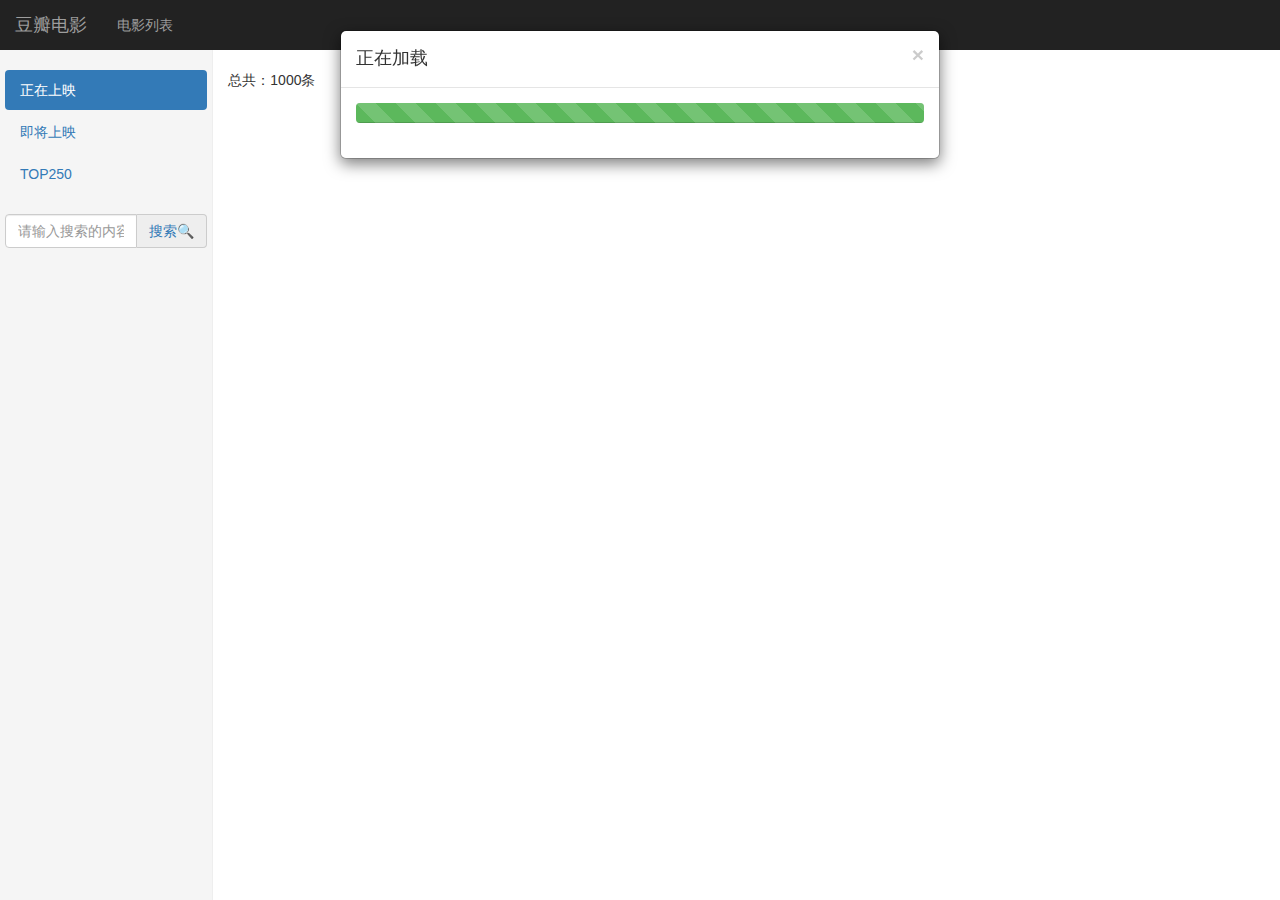
<file: movies/index.html>
<!DOCTYPE html>
<html lang="en">
<head>
    <meta charset="UTF-8">
    <title>index</title>

    <!-- 移动设备优先 -->
    <meta name="viewport" content="width=device-width, initial-scale=1">
    <link rel="stylesheet" href="libs/bootstrap/dist/css/bootstrap.min.css">
    <link rel="stylesheet" href="app.css">
</head>
<body ng-app="app">

<!-- 如果真正完成一个项目
     分析 : (1)界面分析 (2)功能分析 (3)原材料分析
     (1) 响应式布局
         固定部分 顶部导航栏 左边菜单栏
         右边的路由

         顶部分类标题
         中间电影列表

         详情
            左边大图 右边电影信息 下部电影描述

     (2)点击相应的位置可以切换显示
        左边三条
        单独的电影条目

     (3)豆瓣的api angular bs

     制定开发周期: 1天
     创建文件系统:
     设计核心代码:
     完善内容:
     调试:
     测试:
     发布:

    1、写界面
    2、填充界面和js之间的依赖关系 绑定数据
    3、js

 -->

<!--1、导航栏-->
<div class="nav navbar-inverse navbar-fixed-top">
    <a href="#" class="navbar-brand">豆瓣电影</a>

    <div class="navbar-header">
        <div class="collapse navbar-collapse">
            <ul class="nav navbar-nav">
                <!-- 数据绑定 -->
                <li><a href="">电影列表</a></li>
            </ul>
        </div>
    </div>
</div>

<div class="container-fluid">
    <!--2、菜单-->
    <div class="row">
        <div class="col-sm-3 col-md-2 siderbar hidden-xs">
            <ul class="nav nav-pills nav-stacked">
                <!-- 这里是路由的切换点 -->
                <li select-link class="active"><a  href="#/in_theaters">正在上映</a></li>
                <li select-link><a  href="#/coming_soon">即将上映</a></li>
                <li select-link><a  href="#/top250">TOP250</a></li>
            </ul>
            <br>
            <div class="input-group">
                <input type="text" class="form-control" placeholder="请输入搜索的内容">
                <span class="input-group-addon" id="searchMovie"><a href="">搜索🔍</a></span>
            </div>
        </div>
        <!--3、右边 注意是路由的挂载点-->
        <div class="col-md-10 col-sm-9 col-md-offset-2 col-sm-offset-3" ng-view=>
            右边
        </div>
    </div>

</div>


<script src="libs/angular/angular.min.js"></script>
<script src="libs/angular-route/angular-route.min.js"></script>

<script src="app.js"></script>
<script src="movie/movie-list-controller.js"></script>
<script src="movie/movie-detail-controller.js"></script>

</body>
</html>
</file>
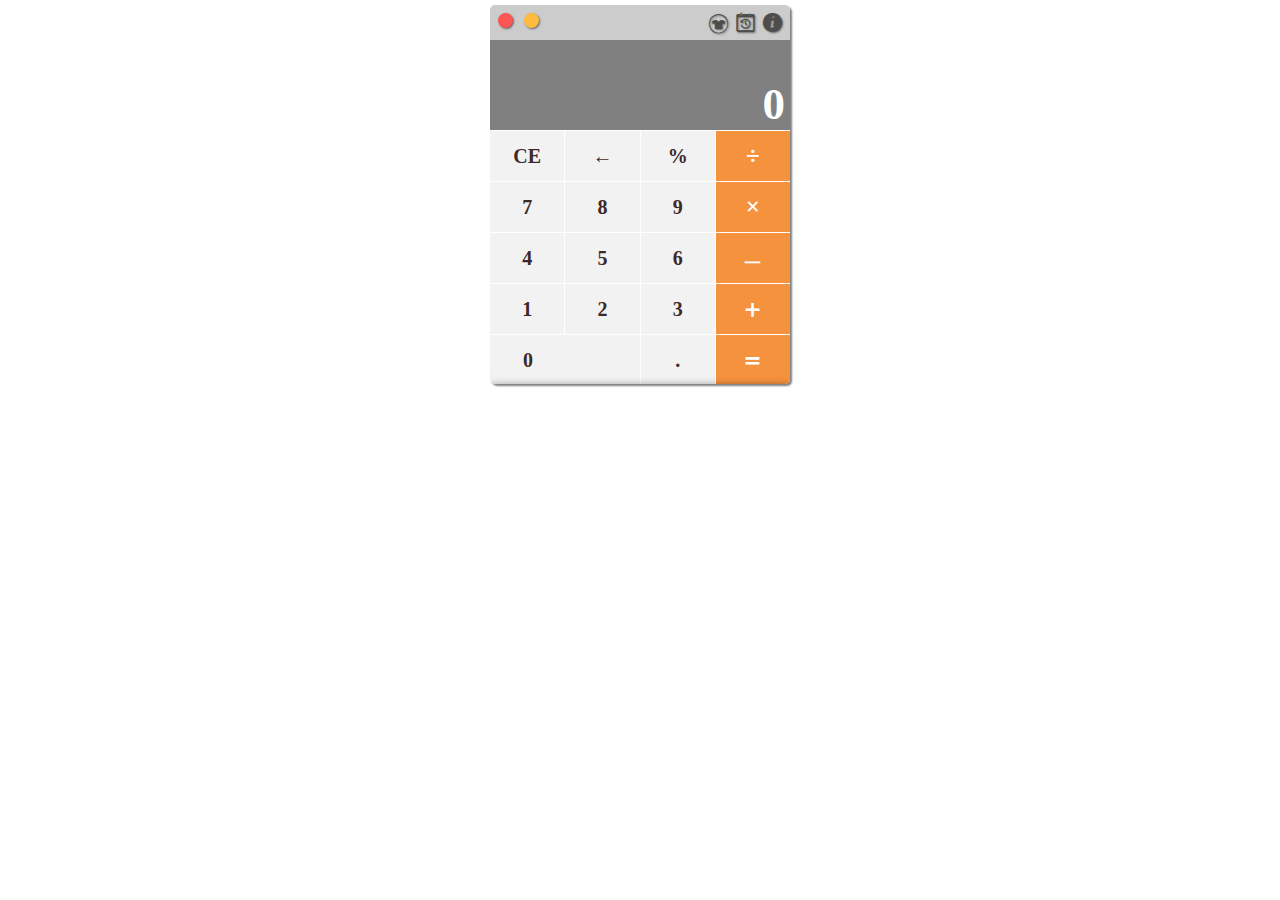
<file: sCalc-master/index.html>
<!DOCTYPE html>
<html>
	<head lang="en">
		<meta charset="UTF-8">
		<!--优先使用最新版本 IE 和 Chrome-->
		<meta http-equiv="X-UA-Compatible" content="IE=edge,chrome=1" />
		<!--360 使用Google Chrome Frame-->
		<meta name="renderer" content="webkit">
		<meta name="viewport" content="width=device-width,initial-scale=1.0,user-scalable=no" />
		<!-- 禁止百度转码 -->
		<meta http-equiv="Cache-Control" content="no-siteapp" />
		<!--状态栏的背景颜色-->
		<meta name="apple-mobile-web-app-status-bar-style" content="black-translucent" />
		<!-- uc强制竖屏 -->
		<meta name="screen-orientation" content="portrait">
		<!-- QQ强制竖屏 -->
		<meta name="x5-orientation" content="portrait">
		<!-- UC应用模式 -->
		<meta name="browsermode" content="application">
		<!-- QQ应用模式 -->
		<meta name="x5-page-mode" content="app">
		<title>网页计算器|Demos 代码演示、代码片段 - 读你 | 这世间唯有梦想和好姑娘不可辜负!</title>
		<meta name="Generator" contect="HBuild,WebStorm">
		<meta name="Keyword" content="FlexBox,animation,iconFont,网页计算器,代码演示,代码片段,HTML5,CSS3,JavaScript,jQuery,Bootstrap">
		<meta name="Author" content="dunizb,dunizb@foxmail.com">
		<meta name="website" content="http://www.mybry.com">
		<meta name="Description" content="网页计算器,Demos 代码演示、代码片段 - 读你 | 这世间唯有梦想和好姑娘不可辜负!">
		<meta http-equiv="Page-Enter" contect="revealTrans(duration=10,transtion= 50)">
		<meta http-equiv="Page-Exit" contect="revealTrans(duration=20，transtion=6)">
		<link rel="stylesheet" href="css/calc.css?t=20160810215148" />
	</head>

	<body>
		<div id="container">
			<div id="calc" class="calc">
				<div id="top">
					<div id="win-tool">
						<span id="close" title="关闭" data-ico="✖">&nbsp;</span>
						<span id="max" title="最大化" data-ico="口">&nbsp;</span>
						<span id="resize" title="最小化" data-ico="◎"><i class="iconfont change">&#xe612;</i></span>
						<a id="skin" href="calc-black-v5.0.html" title="换肤"><i class="iconfont skin">&#xe602;</i></a>
						<!--<a id="news" href="news.html" title="新闻"><i class="iconfont news">&#xe60a;</i></a>-->
						<a id="history" href="javascript:void(0);" title="历史记录"><i id="h" class="iconfont history">&#xe60d;</i></a>
						<a id="about" href="javascript:;" title="关于"><i id="au" class="iconfont about">&#xe610;</i></a>
					</div>
					<div id="result">
						<div id="express"></div>
						<div id="res">0</div>
					</div>
				</div>
				<div id="bottom">
					<div class="row">
						<span id="reset" data-number="C">CE</span>
						<span id="remove" data-number="←">←</span>
						<span data-number="%">%</span>
						<span data-number="/" class="tool chu">÷</span>
					</div>
					<div class="row">
						<span data-number="7">7</span>
						<span data-number="8">8</span>
						<span data-number="9">9</span>
						<span data-number="*" class="tool cheng">×</span>
					</div>
					<div class="row">
						<span data-number="4">4</span>
						<span data-number="5">5</span>
						<span data-number="6">6</span>
						<span data-number="-" class="tool jiang">ㅡ</span>
					</div>
					<div class="row">
						<span data-number="1">1</span>
						<span data-number="2">2</span>
						<span data-number="3">3</span>
						<span data-number="+" class="tool add">＋</span>
					</div>
					<div class="row">
						<span data-number="0" class="zero">0</span>
						<span data-number="." class="dian">.</span>
						<span id="equals" data-number="=" class="tool eq">＝</span>
					</div>
				</div>

				<div id="historyBox">
					<div class="con">
						<ul></ul>
					</div>
					<div class="remove">
						<a href="javascript:;" title="清空历史记录"><i class="iconfont del">&#xe613;</i></a>
					</div>
				</div>
			</div>
		</div>
		<!--移动端拨号功能-->
		<a href="#" id="telPhone" data-flag = "" ></a>

		<script src="js/zepto/zepto.min.js"></script>
		<script src="js/zepto/fx.js"></script>
		<script src="js/zepto/touch.js"></script>
		<script src="js/common.js"></script>
		<script src="js/calc.js?t=20160810215148"></script>
	</body>

</html>
</file>
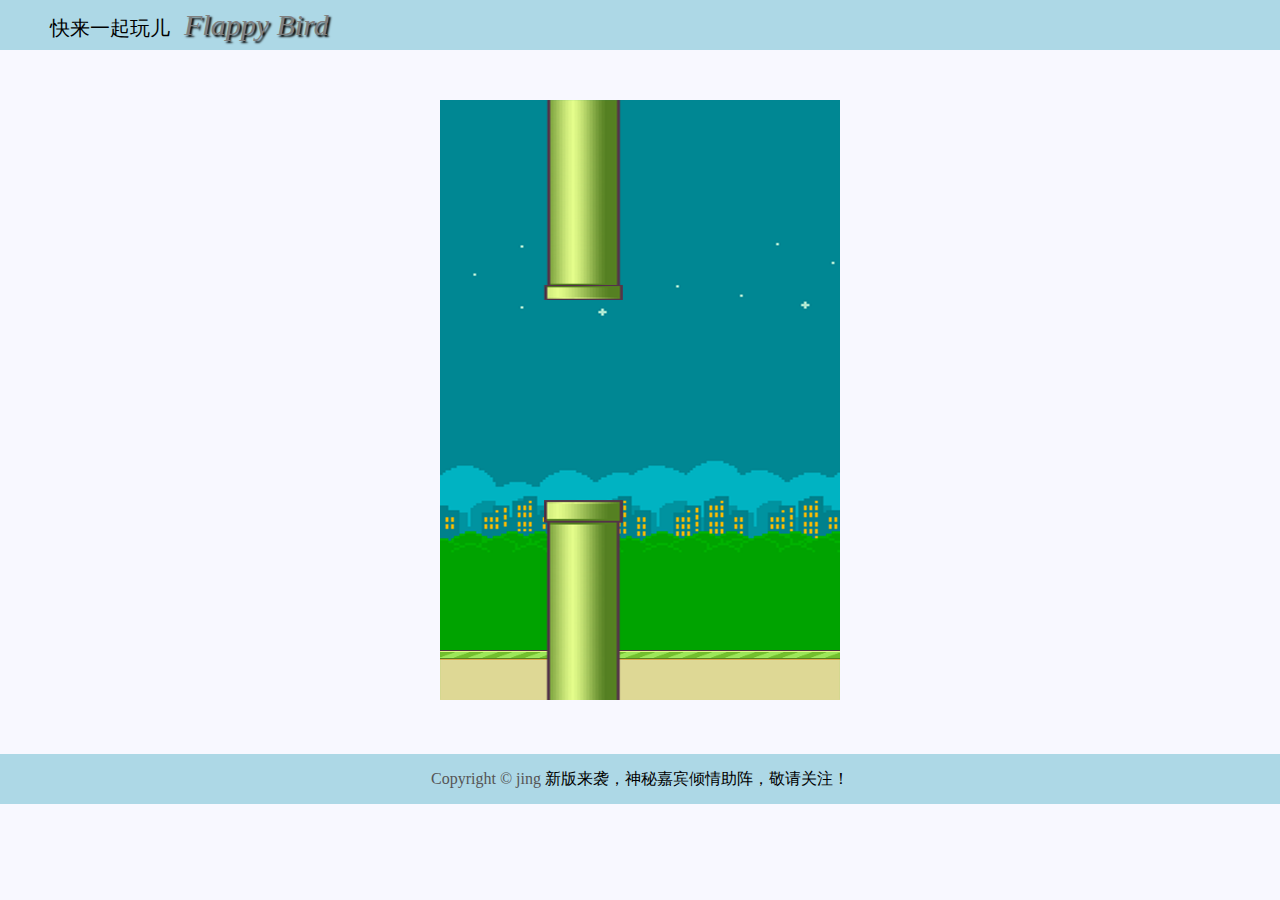
<file: Flappy Bird/flappy bird.html>
<!DOCTYPE html>
<html lang="en">
<head>
    <meta charset="UTF-8">
    <title></title>
    <style>
        @keyframes fb{
            0%{font-size: 30px}
            50%{font-size: 35px}
            100%{font-size: 40px}
        }
        #fb{
            text-shadow: #000000 2px 2px 2px;
            animation: fb 2s 100 linear;
        }
    </style>
</head>
<body onload="init()" style="background-color: ghostwhite;margin: 0;padding: 0;"> <!-- 文档全部加载完毕再调用init()方法 -->
<!-- 头部条开始 -->
<header style="width: 100%;height: 50px;background-color: lightblue;">
    <span style="font-size: 20px;font-family: 华文彩云;margin-left: 50px;line-height: 50px">快来一起玩儿&nbsp;&nbsp;</span>
    <span id="fb" style="font-size: 30px; color: gray;line-height: 50px"><i>Flappy Bird</i></span>
</header>
<!-- 游戏部分 -->
<p align="center" style="margin: 50px"> <!-- 使画布局中 -->
    <canvas style="background-color: lightblue;" width="400px" height="600" id="canvas"></canvas>
</p>
<!-- 脚部版权 -->
<footer style="text-align: center; line-height: 50px;height: 50px;background-color: lightblue;">
    <a href="#" style="text-decoration: none;color: #555555">Copyright &copy; jing</a>
    新版来袭，神秘嘉宾倾情助阵，敬请关注！
</footer>
</body>
</html>
<script>
    var context;//创建图形上下文全局变量
    var cwidth = 400;
    var cheight = 600;
    var pipe_height = 200;//创建两根水管之间的距离
    var i = 0;
    var tid;
    var score = 0;
    var isOver = false;// 此行代码写不写都行
    //创建一个类，设置背景图片的基础属性
    function Bg(x,y,width,height,src){
        this.x = x;
        this.y = y;
        this.width = width;
        this.height = height;
        //创建一个空的图片对象
        var image = new Image();
        image.src = src;
        this.image = image;
        this.draw = bgDraw;//将背景图片绘制到图形上下文上
    }
    //创建一个类，设置上方水管图片的基础属性
    function TopPipe(x,y,width,height,src){
        this.x = x;
        this.y = y;
        this.width = width;
        this.height = height;
        //创建一个空的图片对象
        var image = new Image();
        image.src = src;
        this.image = image;
        this.draw = topPipeDraw;
    }
    //创建一个类，设置下方水管图片的基础属性
    function BottomPipe(x,y,width,height,src){
        this.x = x;
        this.y = y;
        this.width = width;
        this.height = height;
        //创建一个空的图片对象
        var image = new Image();
        image.src = src;
        this.image = image;
        this.draw = bottomPipeDraw;
    }
    //创建一个小鸟的类
    function Bird(x,y,width,height){
        this.x = x;
        this.y = y;
        this.width = width;
        this.height = height;
        this.draw = birdDraw;
    }
    //创建一个gameover的类
    function GameOver(x,y,width,height,src){
        this.x = x;
        this.y = y;
        this.width = width;
        this.height = height;
        var image = new Image();
        image.src = src;
        this.image = image;
        this.draw = gameOverDraw;
    }

//创建一个方法，绘制背景图片
    function bgDraw(){
        context.drawImage(this.image,this.x,this.y,this.width,this.height);
    }
//绘制上方水管图片
    function topPipeDraw(){
        context.drawImage(this.image,159,488,132,801,this.x,this.y,this.width,this.height);
    }
//绘制下方水管图片
    function bottomPipeDraw(){
        context.drawImage(this.image,9,478,132,801,this.x,this.y,this.width,this.height);
    }
//绘制小鸟动态图片
    function birdDraw(){
        i++;
        var image = new Image();
        image.src = "images/" + i % 3 + ".gif";
       /* this.image = image;
         context.drawImage(this.image,this.x,this.y,this.width,this.height); 等同于下行代码：*/
        context.drawImage(image,this.x,this.y,this.width,this.height);
    }
//绘制gameover图片
    function gameOverDraw(){
        context.drawImage(this.image,15,319,482,106,this.x,this.y,this.width,this.height);
    }

    var bg = new Bg(0,0,cwidth,cheight,"images/bg.png");
    var ground = new Bg(0,cheight - 50,cwidth,50,"images/ground.png");
    var topPipe = new TopPipe(cwidth/3,0,80,200,"images/pipe.png");
    var bottomPipe = new BottomPipe(cwidth/3,topPipe.height + pipe_height,80,300,"images/pipe.png");
    var bird = new Bird(cwidth/9,200,41,31);
    var gameOver = new GameOver(80,250,240,50,"images/pipe.png");

//循环动作
    var gravity = 5;//设置重力
    var speed = 5;//设置速度
    function cycleAction() {
        bird.y = bird.y + gravity;//设置小鸟的移动
        topPipe.x = topPipe.x - speed;//设置水管的移动
        bottomPipe.x = topPipe.x;
//        设置水管循环移动
        if (topPipe.x <= -topPipe.width) {
            topPipe.x = cwidth;
            //设置上方水管的随机高度为100~300
            topPipe.height = Math.random() * 200 + 100;
            bottomPipe.y = topPipe.height + pipe_height;
            //每次从右边出现新的水管，说明小鸟通过了前面的水管，让分数加1
            score++;
        }

        //设置碰撞: 碰撞上水管，碰撞下水管，碰撞地板
        // 小鸟碰撞上方水管
        var topPipeCondition = bird.x + bird.width >= topPipe.x && bird.y <= topPipe.y + topPipe.height && bird.x <= topPipe.x + topPipe.width;
        //小鸟碰撞下方水管
        var bottomPipeCondition = bird.x + bird.width >= topPipe.x && bird.x <= topPipe.x + topPipe.width && bird.y + bird.height >= bottomPipe.y;
        //小鸟碰撞地板
        var groundCondition = bird.y + bird.height >= ground.y;
        //如果满足以上任何一个条件，游戏都结束
        if (topPipeCondition || bottomPipeCondition || groundCondition) {
            //游戏结束，清除定时器
            clearInterval(tid);
            gameOver.draw();
            //弹出游戏结束等
            context.fillStyle = "rgb(255,255,255)";//设置填充色
            context.font = "30px Accent";//设置字体
            context.fillText("你获得了" + score + "分！", 100, 100);//设置填充文本
            //标记游戏结束
            isOver = true;
        }
    }
    //设置重新开始游戏
    function reAction(){
        if (isOver){
            //让窗口从当前位置重新加载
            window.location.reload();
        }
    }
//    设置小鸟的键盘控制
    function keydown(event){
        var event = event || window.event;
        if (event.keyCode == 38 || event.keyCode == 32){
            bird.y =  bird.y -30;
            if (bird.y <= 0){
                bird.y = 0;
            }
        }
    }

    //将所有图片绘制到canvas上
    function drawAllElements(){
        bg.draw();
        ground.draw();
        topPipe.draw();
        bottomPipe.draw();
        bird.draw();
        cycleAction();
    }
    function init(){
        var canvas = document.getElementById("canvas");
        // 获取到当前画布的图形上下文
        context = canvas.getContext("2d");

       tid =  setInterval(drawAllElements,100);
        document.onkeydown = keydown;
        document.onclick = reAction;
    }

</script>
</file>
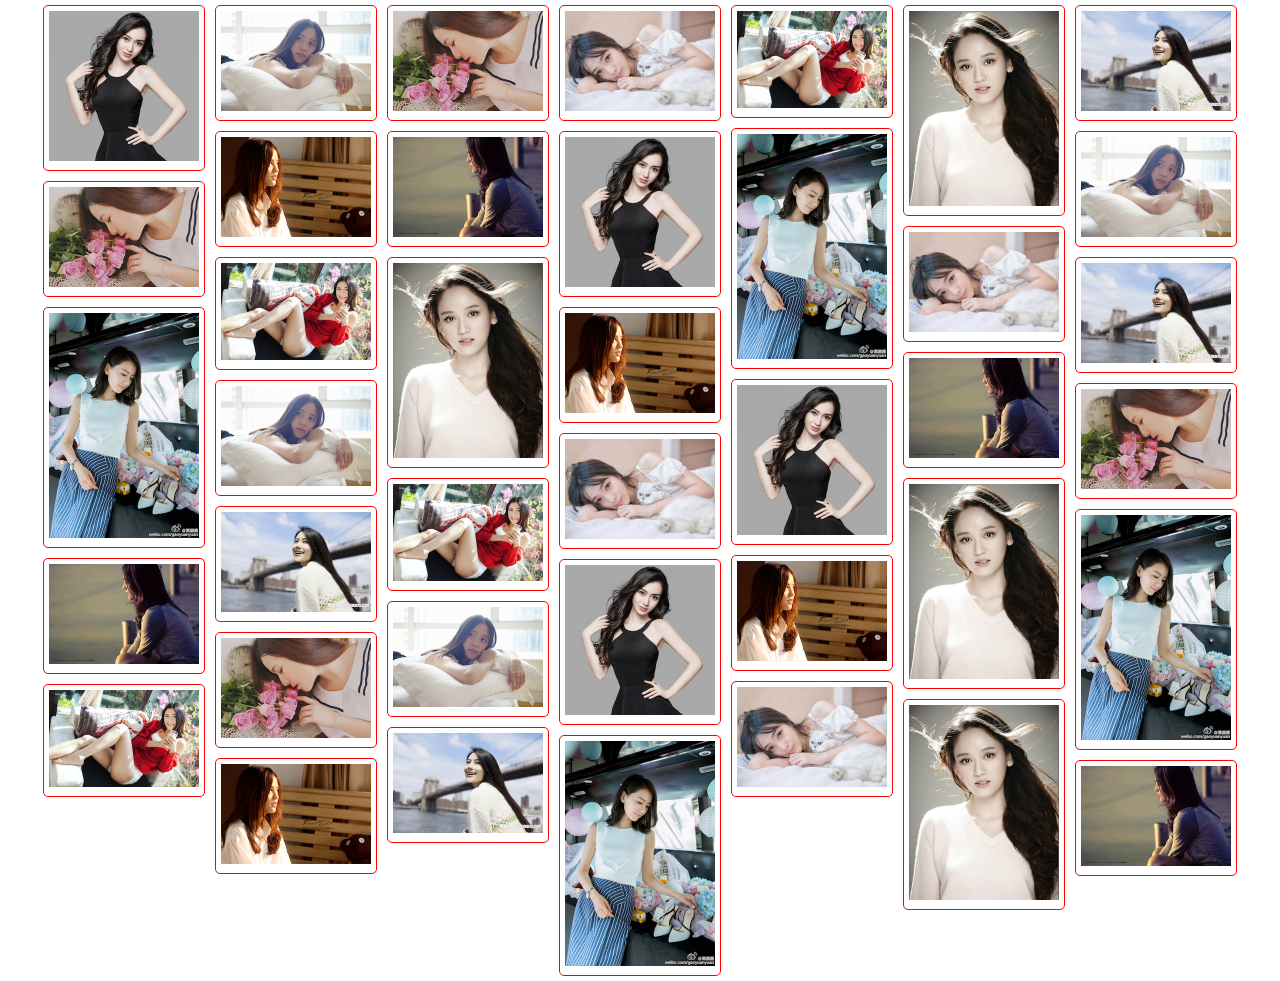
<file: ppl/ppl.html>
<!DOCTYPE html>
<html lang="en">
<head>
    <meta charset="UTF-8">
    <title>Title</title>
    <style type="text/css">
        *{
            margin: 0px;
            padding: 0px;
            /*text-align: center;*/
        }

        #container{
            position: relative;
            /*left: 50%;*/

        }
        .box{
            padding: 5px;
            float: left;
            /*background-color: pink;*/
        }
        .box_img{
            padding: 5px;
            border:1px solid red;
            /*阴影效果*/
            /*box-shadow: 0 0 5px red;*/
            border-radius: 5px;
        }
        .box_img img{
            width: 150px;
            height: auto;
        }
    </style>
    <script>
        window.onload = function () {
            var boxs = document.getElementsByClassName("box");

            function imgLocation(parent, content){
                var cparent = document.getElementById(parent);
                var boxs = document.getElementsByClassName("box");
                console.log(boxs.length);
                var boxWidth = boxs[0].offsetWidth;
                var clientWidth = document.documentElement.clientWidth;
                var cols = parseInt(clientWidth / boxWidth);
//                alert(cols);
//                alert(clientWidth);
//                alert(boxWidth);
                cparent.style.width = boxWidth * cols + "px";
                cparent.style.margin = "0 auto";

                var boxHeightArr = [];
                for (var i = 0; i < boxs.length; i++){
                    if (i < cols){

                        boxHeightArr[boxHeightArr.length] = boxs[i].offsetHeight;
                    }else {
                        var minheight = Math.min.apply(null, boxHeightArr);
                        console.log(minheight);
                        var minIndex = getMinHeightLocation(boxHeightArr, minheight);

                        boxs[i].style.position = "absolute";
                        boxs[i].style.top = minheight + "px";
                        boxs[i].style.left = minIndex * boxWidth + "px";
                        boxHeightArr[minIndex] = boxHeightArr[minIndex] + boxs[i].offsetHeight;

                    }
                }

            }
            imgLocation("container");

            // 获取最小高度图片的下标
            function getMinHeightLocation(boxHeightarr, minH) {
                for(var i in boxHeightarr){
                    if (boxHeightarr[i] == minH){
                        return i;
                    }
                }
            }
            var imgData = {
                "data" :[{"src" : "1.jpg"},{"src" : "2.jpg"},{"src" : "3.jpg"},{"src" : "8.jpg"},{"src" : "6.jpg"}]
            };

            // 当移到最后一张图片时,创造节点
            window.onscroll = function () {
                var container = document.getElementById("container");
                if (checkFlag()){
                    for(var j = 0; j < imgData.data.length; j++){
                        console.log("1");
                        var newBox = document.createElement("div");
                        newBox.className = "box";
                        container.appendChild(newBox);
                        var newBoxImg = document.createElement("div");
                        newBoxImg.className = "box_img";
                        newBox.appendChild(newBoxImg);
                        var newImg = document.createElement("img");
                        newImg.src = "img/" + imgData.data[j].src;
                        console.log(newImg);
                        newBoxImg.appendChild(newImg);
                    }
                }
                // 创造完节点后,还需要重新布局
                imgLocation("container");

            }

            function checkFlag() {
                var lastBoxHeight = boxs[boxs.length - 1].offsetTop;
                var scrollTop = document.documentElement.scrollTop || document.body.scrollTop;
                console.log(scrollTop);
                var pageHeight = document.documentElement.clientHeight || document.body.clientHeight;
                console.log(lastBoxHeight+":"+ scrollTop +":"+ pageHeight);

                if (lastBoxHeight < (scrollTop + pageHeight)){
                    return true;
                }
            }

//            checkFlag();
        }

    </script>
</head>
<body>
<div id="container">
    <!--// 用来承载图片的大小-->
    <div class="box">
        <div class="box_img">
            <img src="img/1.jpg">
        </div>
    </div>
    <div class="box">
        <div class="box_img">
            <img src="img/2.jpg">
        </div>
    </div>
    <div class="box">
        <div class="box_img">
            <img src="img/3.jpg">
        </div>
    </div>
    <div class="box">
        <div class="box_img">
            <img src="img/4.jpg">
        </div>
    </div>
    <div class="box">
        <div class="box_img">
            <img src="img/5.jpg">
        </div>
    </div>
    <div class="box">
        <div class="box_img">
            <img src="img/6.jpg">
        </div>
    </div>
    <div class="box">
        <div class="box_img">
            <img src="img/7.jpg">
        </div>
    </div>
    <div class="box">
        <div class="box_img">
            <img src="img/8.jpg">
        </div>
    </div>
    <div class="box">
        <div class="box_img">
            <img src="img/9.jpg">
        </div>
    </div>
    <div class="box">
        <div class="box_img">
            <img src="img/10.jpg">
        </div>
    </div><div class="box">
    <div class="box_img">
        <img src="img/1.jpg">
    </div>
</div>
    <div class="box">
        <div class="box_img">
            <img src="img/2.jpg">
        </div>
    </div>
    <div class="box">
        <div class="box_img">
            <img src="img/3.jpg">
        </div>
    </div>
    <div class="box">
        <div class="box_img">
            <img src="img/4.jpg">
        </div>
    </div>
    <div class="box">
        <div class="box_img">
            <img src="img/5.jpg">
        </div>
    </div>
    <div class="box">
        <div class="box_img">
            <img src="img/6.jpg">
        </div>
    </div>
    <div class="box">
        <div class="box_img">
            <img src="img/7.jpg">
        </div>
    </div>
    <div class="box">
        <div class="box_img">
            <img src="img/8.jpg">
        </div>
    </div>
    <div class="box">
        <div class="box_img">
            <img src="img/9.jpg">
        </div>
    </div>
    <div class="box">
        <div class="box_img">
            <img src="img/10.jpg">
        </div>
    </div><div class="box">
    <div class="box_img">
        <img src="img/1.jpg">
    </div>
</div>
    <div class="box">
        <div class="box_img">
            <img src="img/2.jpg">
        </div>
    </div>
    <div class="box">
        <div class="box_img">
            <img src="img/3.jpg">
        </div>
    </div>
    <div class="box">
        <div class="box_img">
            <img src="img/4.jpg">
        </div>
    </div>
    <div class="box">
        <div class="box_img">
            <img src="img/5.jpg">
        </div>
    </div>
    <div class="box">
        <div class="box_img">
            <img src="img/6.jpg">
        </div>
    </div>
    <div class="box">
        <div class="box_img">
            <img src="img/7.jpg">
        </div>
    </div>
    <div class="box">
        <div class="box_img">
            <img src="img/8.jpg">
        </div>
    </div>
    <div class="box">
        <div class="box_img">
            <img src="img/9.jpg">
        </div>
    </div>
    <div class="box">
        <div class="box_img">
            <img src="img/10.jpg">
        </div>
    </div>
    <div class="box">
        <div class="box_img">
            <img src="img/1.jpg">
        </div>
    </div>
    <div class="box">
        <div class="box_img">
            <img src="img/2.jpg">
        </div>
    </div>
    <div class="box">
        <div class="box_img">
            <img src="img/3.jpg">
        </div>
    </div>
    <div class="box">
        <div class="box_img">
            <img src="img/4.jpg">
        </div>
    </div>
    <div class="box">
        <div class="box_img">
            <img src="img/5.jpg">
        </div>
    </div>
    <div class="box">
        <div class="box_img">
            <img src="img/6.jpg">
        </div>
    </div>
    <div class="box">
        <div class="box_img">
            <img src="img/7.jpg">
        </div>
    </div>
    <div class="box">
        <div class="box_img">
            <img src="img/8.jpg">
        </div>
    </div>
    <div class="box">
        <div class="box_img">
            <img src="img/9.jpg">
        </div>
    </div>
    <div class="box">
        <div class="box_img">
            <img src="img/10.jpg">
        </div>
    </div>
</div>
</body>
</html>
</file>
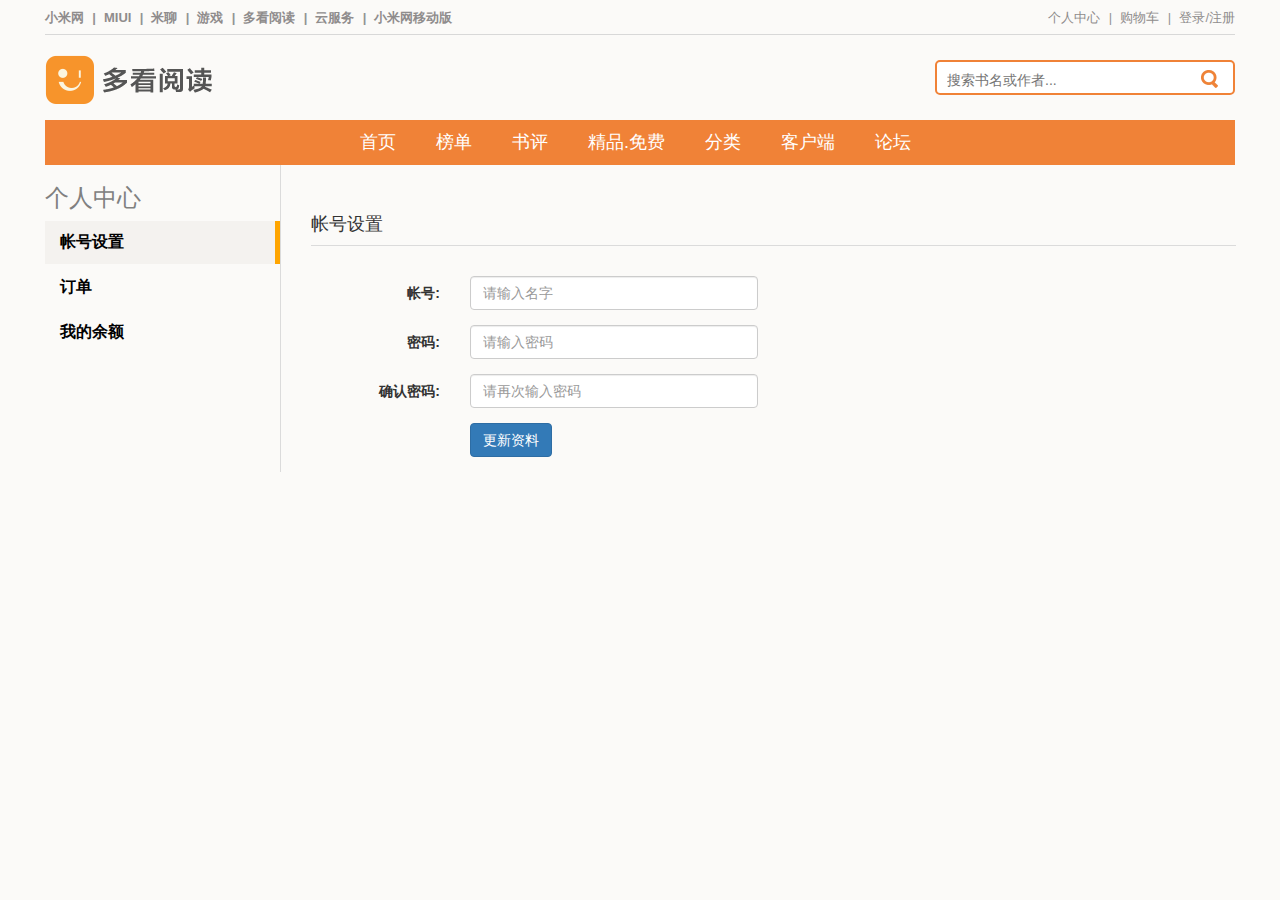
<file: 多看阅读客户端demo/个人中心.html>
<!DOCTYPE html>
<html lang="en">
<head>
	<meta charset="UTF-8">
	<title>多看阅读个人中心</title>
	<link rel="icon" href="image/icon.png">
  <link rel="stylesheet" type="text/css" href="css/bootstrap.css">
  <link rel="stylesheet" type="text/css" href="css/duokan.css">
  <script type="text/javascript" src="jquery-3.1.0.js"></script>
  <script type="text/javascript" src="js/bootstrap.js"></script>
	<style type="text/css">
	     *{margin: 0;padding: 0;}
	    /*---------- 左边导航 ----------*/
         .person-center{width: 1190px; margin: 0 auto;}
         .person-left{
         	width: 235px;
         	height: 500px;
         	float: left;
         }

         .person-left h3{color: gray;}
         .person-left a{font-size: 16px; font-weight: bold;}
         .person-left a:link{color: black;}
         .person-left a:visited{color: black;}
         .person-left a:active{color: black;}

         .act{
         	background-color: rgb(244,242,239);
         	border-right: 5px solid orange;
         }
        /* --------右边内容--------- */
        .person-right1{
        	width: 955px;
         	float: right;
         	border-left: 1px solid #DBDBDB;
        }
        .person-top{
            width: 925px;
            margin-left: 30px;
            margin-top: 30px;
            padding-top: 10px;
            border-bottom: 1px solid #DBDBDB;
        }
        .person-content,.person-pay{
        	padding-top: 30px;
        	padding-left: 30px;
        }

	</style>
</head>
<body>
	<div class="person-center">

   <!-- 头部分 -->
      <div class="headbox">
        <div class="navbox">
          <div class="nav-left">
             <ul class="lt-list">
                   <li class="lt-li"><a class="nav-a" href="#" target="_blank">小米网</a></li>
                   <li class="part">|</li>
                   <li class="lt-li"><a class="nav-a" href="#" target="_blank">MIUI</a></li>
                   <li class="part">|</li>
                   <li class="lt-li"><a class="nav-a" href="#" target="_blank">米聊</a></li>
                   <li class="part">|</li>
                   <li class="lt-li"><a class="nav-a" href="#" target="_blank">游戏</a></li>
                   <li class="part">|</li>
                   <li class="lt-li"><a class="nav-a checked" href="#" target="_blank">多看阅读</a></li>
                   <li class="part">|</li>
                   <li class="lt-li"><a class="nav-a" href="#" target="_blank">云服务</a></li>
                   <li class="part">|</li>
                   <li class="lt-li"><a class="nav-a" href="#" target="_blank">小米网移动版</a></li>
               </ul>
          </div>

          <div class="nav-right">
            <ul class="rt-list">
                <li class="rt-li"><a href="登录页面.html">登录</a>/<a href="登录页面.html">注册</a></li>
              <li class="part">|</li>
              <li class="rt-li shop"><a href="购物车.html">购物车</a></li>
              <li class="part">|</li>
              <li class="rt-li myPerson"><a href="#">个人中心</a></li>
            </ul>
          </div>
        </div>
      </div>

      <!-- 主体部分 -->
      <div class="mbody">
          <!-- 主体搜索部分 -->
        <div class="body-top">
          <div class="logo">
             <img src="image/logo.png">
          </div>

          <div class="serch">
            <input class="txt" type="text" placeholder="搜索书名或作者...">
            <input class="butn" type="button">
          </div>
        </div>

         <!-- 主导航部分 -->
        <div class="main-nav">
              <ul class="center-nav">
                <li><a href="首页.html">首页</a></li>
                <li><a href="#">榜单</a></li>
                <li><a href="#">书评</a></li>
                <li><a href="#">精品.免费</a></li>
                <li><a href="#">分类</a></li>
                <li><a href="#">客户端</a></li>
                <li><a href="#">论坛</a></li>
            </ul>
        </div>
	     <!-- 左边导航 -->
		 <div class="person-left">
		 	 <ul class="nav nav-pills nav-stacked">
		 	 	<li><h3>个人中心</h3></li>
		 	 	<li class="act" value="1"><a href="#">帐号设置</a></li>
		 	 	<li value="2"><a href="订单.html">订单</a></li>
		 	 	<li value="3"><a href="我的余额.html">我的余额</a></li>
		 	 </ul>
		 </div>

         <!-- 右边内容显示:帐号设置 -->
		 <div class="person-right1">
		 	 <div class="person-top">
		 	 	<h4>帐号设置</h4>
		 	 </div>

		 	 <div class="person-content">
		 	 	 <form class="form-horizontal" role="form">
					<div class="form-group">
						<label for="firstname" class="col-md-2 control-label">帐号:</label>
						<div class="col-md-4">
							<input type="text" class="form-control" id="firstname"
								   placeholder="请输入名字">
						</div>
					</div>
					<div class="form-group">
						<label for="lastname" class="col-md-2 control-label">密码:</label>
						<div class="col-md-4">
							<input type="password" class="form-control" id="lastname"
								   placeholder="请输入密码">
						</div>
					</div>

					<div class="form-group">
						<label for="lastname" class="col-md-2 control-label">确认密码:</label>
						<div class="col-md-4">
							<input type="password" class="form-control" id="lastname"
								   placeholder="请再次输入密码">
						</div>
					</div>

					<div class="form-group">
						<div class="col-md-offset-2 col-md-4">
							<button type="submit" class="btn btn-primary">更新资料</button>
						</div>
					</div>
				</form>
		 	 </div>
		 </div>

	</div>
</body>

<script type="text/javascript">

	$('.person-left a').click(function  () {
	    $(this).parent().addClass('act');
	    $(this).parent().siblings().removeClass('act');
	});
</script>
</html>
</file>
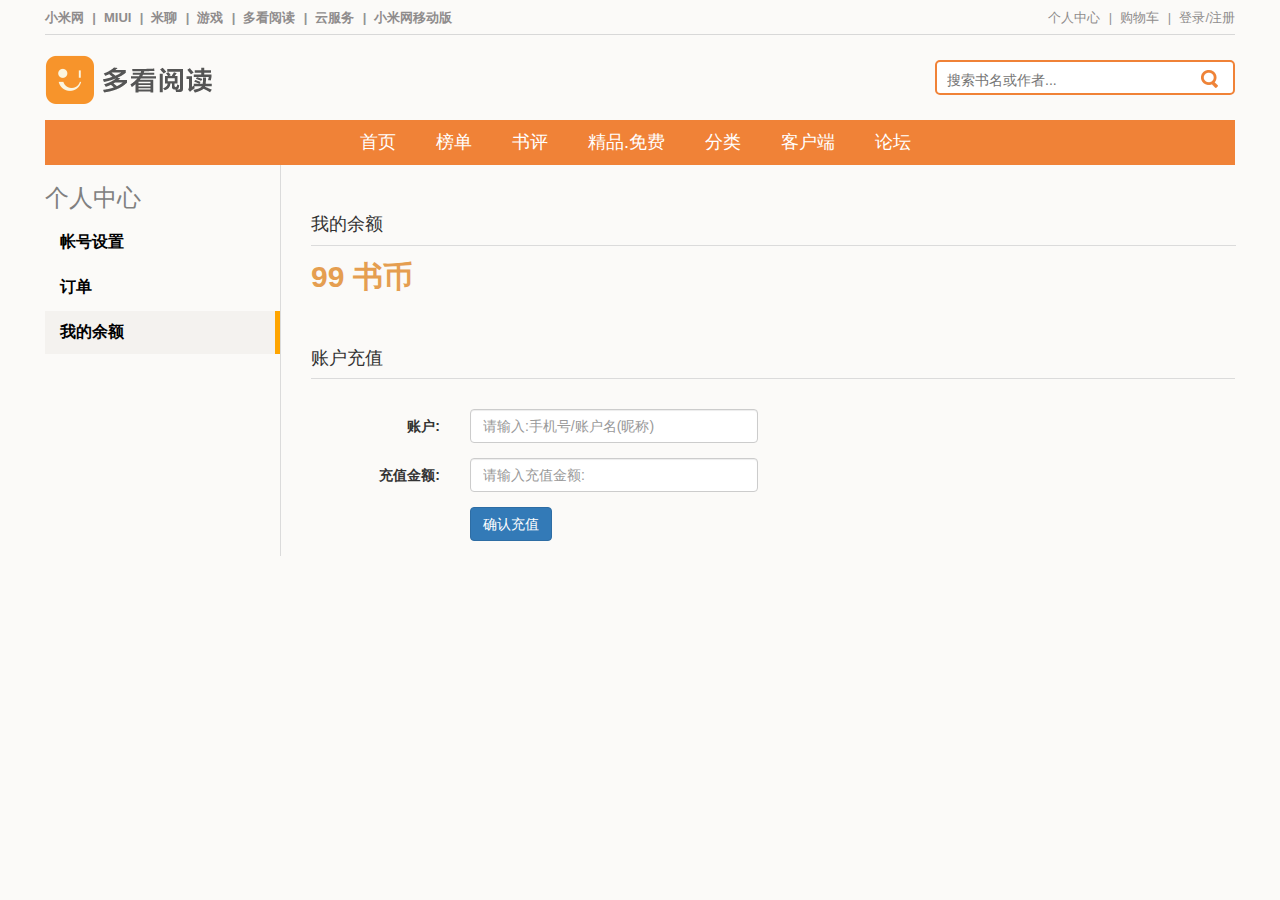
<file: 多看阅读客户端demo/我的余额.html>
<!DOCTYPE html>
<html lang="en">
<head>
  <meta charset="UTF-8">
  <title>个人中心我的余额</title>
  <link rel="icon" href="image/icon.png">
  <link rel="stylesheet" type="text/css" href="css/bootstrap.css">
  <link rel="stylesheet" type="text/css" href="css/duokan.css">
  <script type="text/javascript" src="jquery-3.1.0.js"></script>
  <script type="text/javascript" src="js/bootstrap.js"></script>
  <style type="text/css">
       *{margin: 0;padding: 0;}
      /*---------- 左边导航 ----------*/
         .person-center{width: 1190px; margin: 0 auto;}
         .person-left{
          width: 235px;
          height: 500px;
          float: left;
         }

         .person-left h3{color: gray;}
         .person-left a{font-size: 16px; font-weight: bold;}
         .person-left a:link{color: black;}
         .person-left a:visited{color: black;}
         .person-left a:active{color: black;}

         .act{
          background-color: rgb(244,242,239);
          border-right: 5px solid orange;
         }
        /* --------右边内容--------- */
         .person-right3{
          width: 955px;
          float: right;
          border-left: 1px solid #DBDBDB;
        }
        .person-top{
            width: 925px;
            margin-left: 30px;
            margin-top: 30px;
            padding-top: 10px;
            border-bottom: 1px solid #DBDBDB;
        }
        .person-content,.person-pay{
          padding-top: 30px;
          padding-left: 30px;
        }


        .person-price{
          padding-top: 10px;
          margin-left: 30px;
          border-bottom: 1px solid #DBDBDB;
        }

        .person-right3 .person-price .balance{
          font-size: 30px;
          font-weight: bold;
          color: rgb(229,158,80);
        }
        .person-right3 .person-price .pay{
          margin-top: 50px;
        }
  </style>
</head>
<body>
  <div class="person-center">

   <!-- 头部分 -->
      <div class="headbox">
        <div class="navbox">
          <div class="nav-left">
             <ul class="lt-list">
                   <li class="lt-li"><a class="nav-a" href="#" target="_blank">小米网</a></li>
                   <li class="part">|</li>
                   <li class="lt-li"><a class="nav-a" href="#" target="_blank">MIUI</a></li>
                   <li class="part">|</li>
                   <li class="lt-li"><a class="nav-a" href="#" target="_blank">米聊</a></li>
                   <li class="part">|</li>
                   <li class="lt-li"><a class="nav-a" href="#" target="_blank">游戏</a></li>
                   <li class="part">|</li>
                   <li class="lt-li"><a class="nav-a checked" href="#" target="_blank">多看阅读</a></li>
                   <li class="part">|</li>
                   <li class="lt-li"><a class="nav-a" href="#" target="_blank">云服务</a></li>
                   <li class="part">|</li>
                   <li class="lt-li"><a class="nav-a" href="#" target="_blank">小米网移动版</a></li>
               </ul>
          </div>

          <div class="nav-right">
            <ul class="rt-list">
                <li class="rt-li"><a href="登录页面.html">登录</a>/<a href="登录页面.html">注册</a></li>
              <li class="part">|</li>
              <li class="rt-li shop"><a href="购物车.html">购物车</a></li>
              <li class="part">|</li>
              <li class="rt-li myPerson"><a href="#">个人中心</a></li>
            </ul>
          </div>
        </div>
      </div>

      <!-- 主体部分 -->
      <div class="mbody">
          <!-- 主体搜索部分 -->
        <div class="body-top">
          <div class="logo">
             <img src="image/logo.png">
          </div>

          <div class="serch">
            <input class="txt" type="text" placeholder="搜索书名或作者...">
            <input class="butn" type="button">
          </div>
        </div>

         <!-- 主导航部分 -->
        <div class="main-nav">
              <ul class="center-nav">
                <li><a href="首页.html">首页</a></li>
                <li><a href="#">榜单</a></li>
                <li><a href="#">书评</a></li>
                <li><a href="#">精品.免费</a></li>
                <li><a href="#">分类</a></li>
                <li><a href="#">客户端</a></li>
                <li><a href="#">论坛</a></li>
            </ul>
        </div>
       <!-- 左边导航 -->
     <div class="person-left">
       <ul class="nav nav-pills nav-stacked">
        <li><h3>个人中心</h3></li>
        <li value="1"><a href="个人中心.html">帐号设置</a></li>
        <li value="2"><a href="订单.html">订单</a></li>
        <li class="act" value="3"><a href="#">我的余额</a></li>
       </ul>
     </div>

     <!-- 右边内容显示:我的余额-->
    <div class="person-right3">
          <div class="person-top">
          <h4>我的余额</h4>
         </div>
         <div class="person-price">
                  <p class="balance"><span>99</span>&nbsp;书币</p>
                  <h4 class="pay">账户充值</h4>
         </div>

         <div class="person-pay">
            <form class="form-horizontal" role="form">

              <div class="form-group">
                  <label for="inputPassword" class="col-md-2 control-label">账户:</label>
                  <div class="col-md-4">
                      <input type="text" class="form-control" id="inputPassword" placeholder="请输入:手机号/账户名(昵称)">
                  </div>
              </div>

               <div class="form-group">
                  <label for="inputPassword" class="col-md-2 control-label">充值金额:</label>
                  <div class="col-md-4">
                      <input type="text" class="form-control" id="inputPassword" placeholder="请输入充值金额:">
                  </div>
              </div>

                <div class="form-group">
                  <div class="col-md-offset-2 col-md-2">
                      <button type="submit" class="btn btn-primary">确认充值</button>
                  </div>
              </div>
            </form>
         </div>
    </div>

  </div>
</body>
</html>
</file>
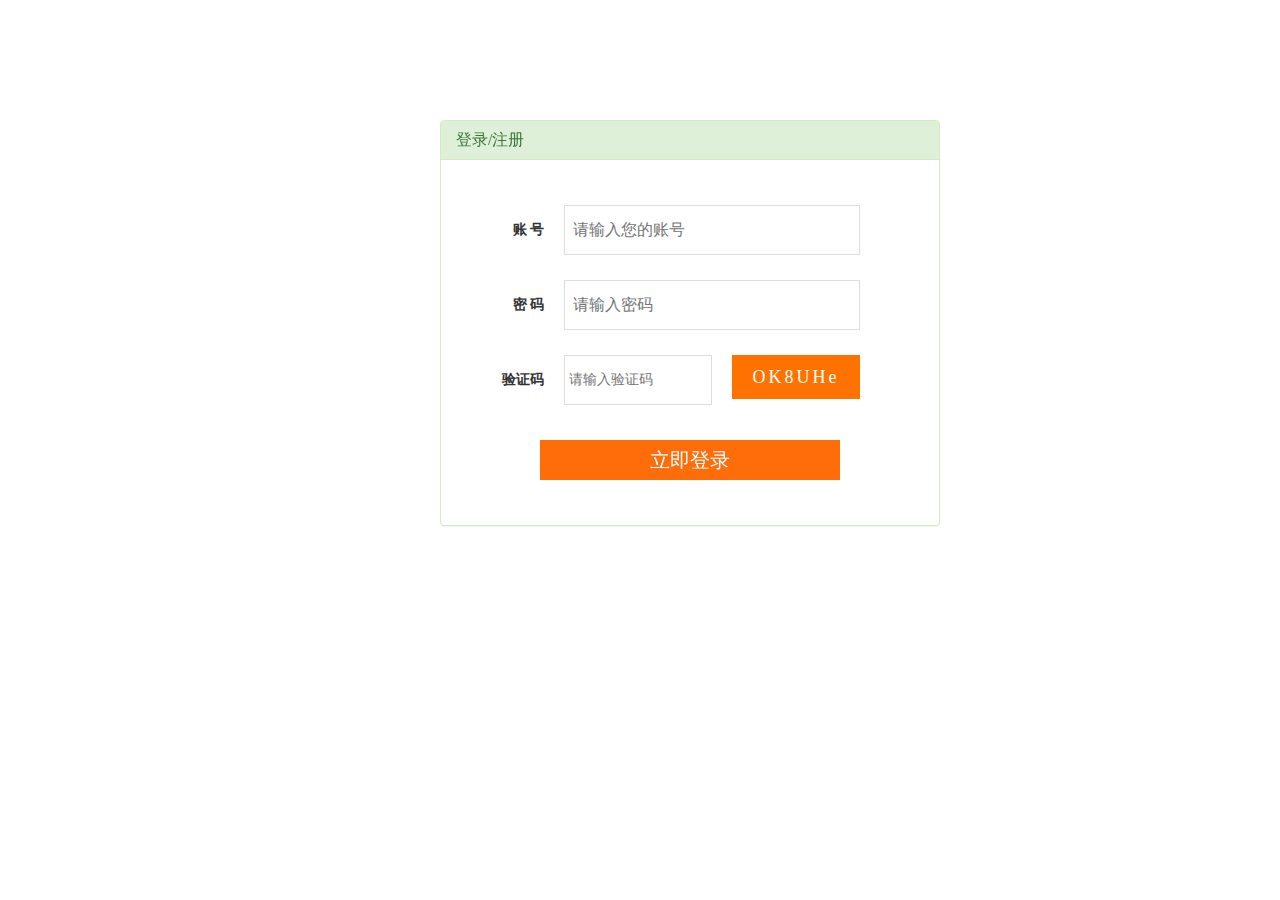
<file: 多看阅读客户端demo/登录页面.html>
<!doctype html>
<html lang="en">
    <head>
        <meta http-equiv="content-type" content="text/html;charset=utf-8" />
        <meta http-equiv="X-UA-Compatible" content="IE=edge">
        <meta name = "viewport" content = " width = device-width, initial-scale = 1 "> 
        <link rel="stylesheet" type="text/css" href="css/bootstrap.css">
        <script type="text/javascript" src="jquery-3.1.0.js"></script>
        <script type="text/javascript" src="js/bootstrap.js"></script>
        <title>duokan登录/注册</title>
        <style>
            *{
                margin: 0px;
                padding: 0px;
            }
            /*布局开始*/
            #login_dialog {
                position: fixed;
                left: 50%;
                top: 30%;
                /* background-color: #303a40; */
                width: 500px;
                margin-left: -200px;
                margin-top: -150px;
                font-family: "黑体";
                /*禁止复制粘贴*/
                -moz-user-select: none;
                -webkit-user-select: none;
                user-select:none;
            }
            .register_dialog_title {
                height: 35px;
                line-height: 35px;
                margin: 0 5px;
            }

            .register_dialog_info {
                float: left;
                margin-left:10px;
                color: #fff;
                margin-top: 5px;
                font-size: 20px;
            }
            #register_dialog {
                position: fixed;
                left: 40%;
                top: 40%;
                background-color: #303a40;
                width: 500px;
            /*  height: 600px; */
                margin-left: -200px;
                margin-top: -200px;
                font-family: "黑体";
                -moz-user-select:none; /*火狐*/
                -webkit-user-select:none; /*webkit浏览器*/
                -ms-user-select:none; /*IE10*/
                -khtml-user-select:none; /*早期浏览器*/
                user-select:none;
            }

            .register_dialog_info {
                float: left;
                margin-left:10px;
                color: #fff;
                margin-top: 5px;
                font-size: 20px;
            }
            .dialog_close {
                cursor: pointer;
                width: 40px;
                height:40px;
                border-radius:25px;
                float: right;
                line-height:40px;
                font-size: 20px;
                color: #d8dadb;
                font-family: "微软雅黑";
                text-align: center;
                cursor:center;
            }
            form{padding: 20px 0px;}
            ul li {list-style: none;}
            .sub {
                text-align: center;
            }
            .sub input {
                display: inline-block;
                width: 300px;
                background-color: rgb(255, 109, 11);
                color: rgb(255, 255, 255);
                font-size: 20px;
                text-align: center;
                height: 40px;
                line-height: 40px;
                font-family: 黑体;
                outline: none;
                border: none;
                margin: auto;
            }
            .dialog_close:hover {
                background-color: #566
            }
            input[type = "submit"]:hover{cursor: pointer;}
            /*布局结束*/
            .reg-box { padding-left: 30px; }

            .reg-box li { line-height: 50px; width: 500px; overflow: hidden; }

            .reg-box li label { width: 68px; height: 50px; float: left; line-height: 50px; text-align: right; padding-right: 20px; }

            .reg-box li input,.reg-box li select{ padding: 6px 0; font-size: 16px; width: 296px; height: 50px; line-height: 28px; border: 1px solid #dddddd; text-indent: 0.5em; float: left; }

            .reg-box li select option{font-size:16px;}

            .registered .btn a { background: #ff7200; margin-left: 110px; }

            /*验证码*/
            .add { width: 128px; height: 44px; float: left; _display: inline; cursor: pointer; margin-left: 20px; }

            .reg-box li .sradd { width: 148px; text-indent: 4px; font-size: 14px; }

            .reg-box li .input-code { width: 106px; padding: 10px; font-family: Arial; font-style: italic; color: red; letter-spacing: 1px; cursor: pointer; text-align: center; text-indent: 0; }

            .yzm,.phoKey { background: #ff7200; text-align: center; line-height: 44px; color: #fff; }

            .phoKey{letter-spacing: 3px; font-size:18px;}

            .yzmc { background: #dddddd; text-align: center; line-height: 44px; color: #999; }

            .error { clear:both;display:block;color: red; padding-left: 90px; padding-bottom:5px;height:20px;float: left; font-size:12px;line-height: 20px;}

            input { background-color: #fff; outline: none; }

            .reg-box li { width: auto; }

            .reg-box li input.errorC, .errorC{ border: 1px solid red; }

            .reg-box li input.checkedN , .checkedN{ border: 1px solid #1ece6d; }

        </style>
    
    </head>
    <body>
        <div id="login_dialog" class="panel panel-success">
             <div class="panel-heading"> 
                <h3 class="panel-title">登录/注册</h3> 
             </div> 
            <div style="background-color:#ffffff;margin:10px;" class="panel-body">
                <form action="首页.html">
                    <ul class="reg-box">                 
                        <li>
                            <label for="">账    号</label><input type="text" placeholder="请输入您的账号" class="account" maxlength="11" style="color:#999;" onBlur="textBlur(this)" onFocus="textFocus(this)"/><span class="error error5"></span>
                        </li>
                        <li>
                            <label for="">密    码</label><input type="password"  class = "admin_pwd" placeholder="请输入密码" style="color:#999;" onBlur="textBlur(this)" onFocus="textFocus(this)"/><span class="error error6"></span>
                        </li>
                        <li>
                            <label for="">验证码</label><input type="text" class="sradd photokey" placeholder="请输入验证码" style="color:#999;ime-mode:disabled;-webkit-ime-mode:inactive;" onBlur="textBlur(this)" onFocus=" textFocus(this) "  /><span class="add phoKey"></span><span class="error error7"></span>
                        </li>
                    </ul>
                    <div class="sub">
                        <input type="submit" class="loin_btn" value="立即登录" />
                    </div>                  
                </form>
            </div>
        </div>
    </body>
    <!-- // <script type="text/javascript" src="login.js"></script> -->
    <script type="text/javascript">    
    //文本框默认提示文字
    function textFocus(el) {
        if (el.defaultValue == el.value) { el.value = ''; el.style.color = '#333'; }
    }
    function textBlur(el) {
        if (el.value == '') { el.value = el.defaultValue; el.style.color = '#999'; }
    }

    $(function(){ 
        //注册页面的提示文字
       (function register(){
           //手机号栏失去焦点
            $(".reg-box .phone").blur(function(){
                reg=/^1[3|4|5|7|8][0-9]\d{4,8}$/i;//验证手机正则(输入前7位至11位)

                if( $(this).val()==""|| $(this).val()=="请输入您的手机号")
                { 
                    $(this).addClass("errorC");
                    $(this).next().html("请输入您的手机号");
                    $(this).next().css("display","block");
                }
                else if($(this).val().length<11)
                {   
                    $(this).addClass("errorC");
                    $(this).next().html("手机号长度有误！");
                    $(this).next().css("display","block");
                }
                else if(!reg.test($(".reg-box .phone").val()))
                {   
                    $(this).addClass("errorC");
                    $(this).next().html("手机号不存在!");
                    $(this).next().css("display","block");
                }
                else
                {
                    $(this).addClass("checkedN");
                    $(this).removeClass("errorC");
                    $(this).next().empty();
                }
            });

            //验证码栏失去焦点
            $(".reg-box .phonekey").blur(function(){
                reg=/^[A-Za-z0-9]{6}$/;
                if( $(this).val()=="" || $(this).val()=="请输入收到的验证码")
                {
                    $(this).addClass("errorC");
                    $(this).next().next().html("请填写验证码");
                    $(this).next().next().css("display","block");
                }
                else if(!reg.test($(".phonekey").val()))
                {
                    $(this).addClass("errorC");
                    $(this).next().next().html("验证码输入有误！");
                    $(this).next().next().css("display","block");
                } 
                else 
                {
                    $(this).removeClass("errorC");
                    $(this).next().next().empty();
                    $(this).addClass("checkedN");
              }
            });

            //密码栏失去焦点
            $(".reg-box .password").blur(function(){
                reg=/^[\@A-Za-z0-9\!\#\$\%\^\&\*\.\~]{6,22}$/;
                if(!reg.test($(".password").val()))
                {
                    $(this).addClass("errorC");
                    $(this).next().html("格式有误，请输入6~12位的数字、字母或特殊字符！");
                    $(this).next().css("display","block");
                }
                else 
                {
                    $(this).removeClass("errorC");
                    $(".reg-box .error3").empty();
                    $(this).addClass("checkedN");
                }
            });
            /*确认密码失去焦点*/
            $(".reg-box .email").blur(function(){
                var pwd1=$('.reg-box input.password').val();
                var pwd2=$(this).val();
                if(($(this).val() == '请再次输入密码' || $(this).val() == "") && (pwd1 == "请输入密码" || pwd1 == "") ){                  
                        return;
                }else if(pwd1!=pwd2)
                {
                    $(this).addClass("errorC");
                    $(this).removeClass("checkedN");
                    $(this).next().html("两次密码输入不一致！");

                    $(this).next().css("display","block");
                }
                else 
                {
                    $(this).removeClass("errorC");
                    $(this).next().empty();
                    $(this).addClass("checkedN");
                }
            });
       })();
        /*生成验证码*/
        (function create_code(){
            function shuffle(){
                var arr=['1','r','Q','4','S','6','w','u','D','I','a','b','c','d','e','f','g','h','i','j','k','l','m','n','o','p',
                        'q','2','s','t','8','v','7','x','y','z','A','B','C','9','E','F','G','H','0','J','K','L','M','N','O','P','3','R',
                        '5','T','U','V','W','X','Y','Z'];
                return arr.sort(function(){
                    return (Math.random()-.5);
                });
            };
            shuffle();      
            function show_code(){
                var ar1='';
                var code=shuffle();
                for(var i=0;i<6;i++){
                    ar1+=code[i];
                };
                //var ar=ar1.join('');
                $(".reg-box .phoKey").text(ar1);
            };
            show_code();
            $(".reg-box .phoKey").click(function(){
                show_code();
            }); 
        })();

        //登录页面的提示文字
        //账户输入框失去焦点
        (function login_validate(){
            $(".reg-box .account").blur(function(){
                reg=/^1[3|4|5|8][0-9]\d{4,8}$/i;//验证手机正则(输入前7位至11位)

                if( $(this).val()==""|| $(this).val()=="请输入您的账号")
                { 
                    $(this).addClass("errorC");
                    $(this).next().html("账号不能为空！");
                    $(this).next().css("display","block");
                }
                else if($(".reg-box .account").val().length<11)
                {   
                    $(this).addClass("errorC");
                    $(this).next().html("账号长度有误！");
                    $(this).next().css("display","block");
                }
                else if(!reg.test($(".reg-box .account").val()))
                {   
                    $(this).addClass("errorC");
                    $(this).next().html("账号不存在!");
                    $(this).next().css("display","block");
                }
                else
                {
                    $(this).addClass("checkedN");
                    $(this).removeClass("errorC");
                    $(this).next().empty();
                }
            });
            /*密码输入框失去焦点*/
            $(".reg-box .admin_pwd").blur(function(){
                reg=/^[\@A-Za-z0-9\!\#\$\%\^\&\*\.\~]{6,22}$/;

                if($(this).val() == "请输入密码"){
                    $(this).addClass("errorC");
                    $(this).next().html("密码不能为空！");
                    $(this).next().css("display","block");

                }else if(!reg.test($(".admin_pwd").val()))
                {
                    $(this).addClass("errorC");
                    $(this).next().html("密码为6~12位的数字、字母或特殊字符！");
                    $(this).next().css("display","block");
                }else
                {
                    $(this).addClass("checkedN");
                    $(this).removeClass("errorC");
                    $(this).next().empty();
                }
            });

            /*验证码输入框失去焦点*/
            $(".reg-box .photokey").blur(function(){
                var code1=$('.reg-box input.photokey').val().toLowerCase();
                var code2=$(".reg-box .phoKey").text().toLowerCase(); 
                if(code1!=code2)
                {
                    $(this).addClass("errorC");
                    $(this).next().next().html("验证码输入错误！");
                    $(this).next().next().css("display","block");
                }
                else 
                {
                    $(this).removeClass("errorC");
                    $(this).next().next().empty();
                    $(this).addClass("checkedN");
                }
            })
        })();
    }); 

    /*清除提示信息*/
    function emptyRegister(){
        $(".reg-box .phone,.reg-box .phonekey,.reg-box .password,.reg-box .email").removeClass("errorC");;
        $(".reg-box .error1,.reg-box .error2,.reg-box .error3,.reg-box .error4").empty();
    }
    function emptyLogin(){
        $(".reg-box .account,.reg-box .admin_pwd,.reg-box .photokey").removeClass("errorC");;
        $(".reg-box .error5,.reg-box .error6,.reg-box .error7").empty();
    }

</script>
</html>
</file>
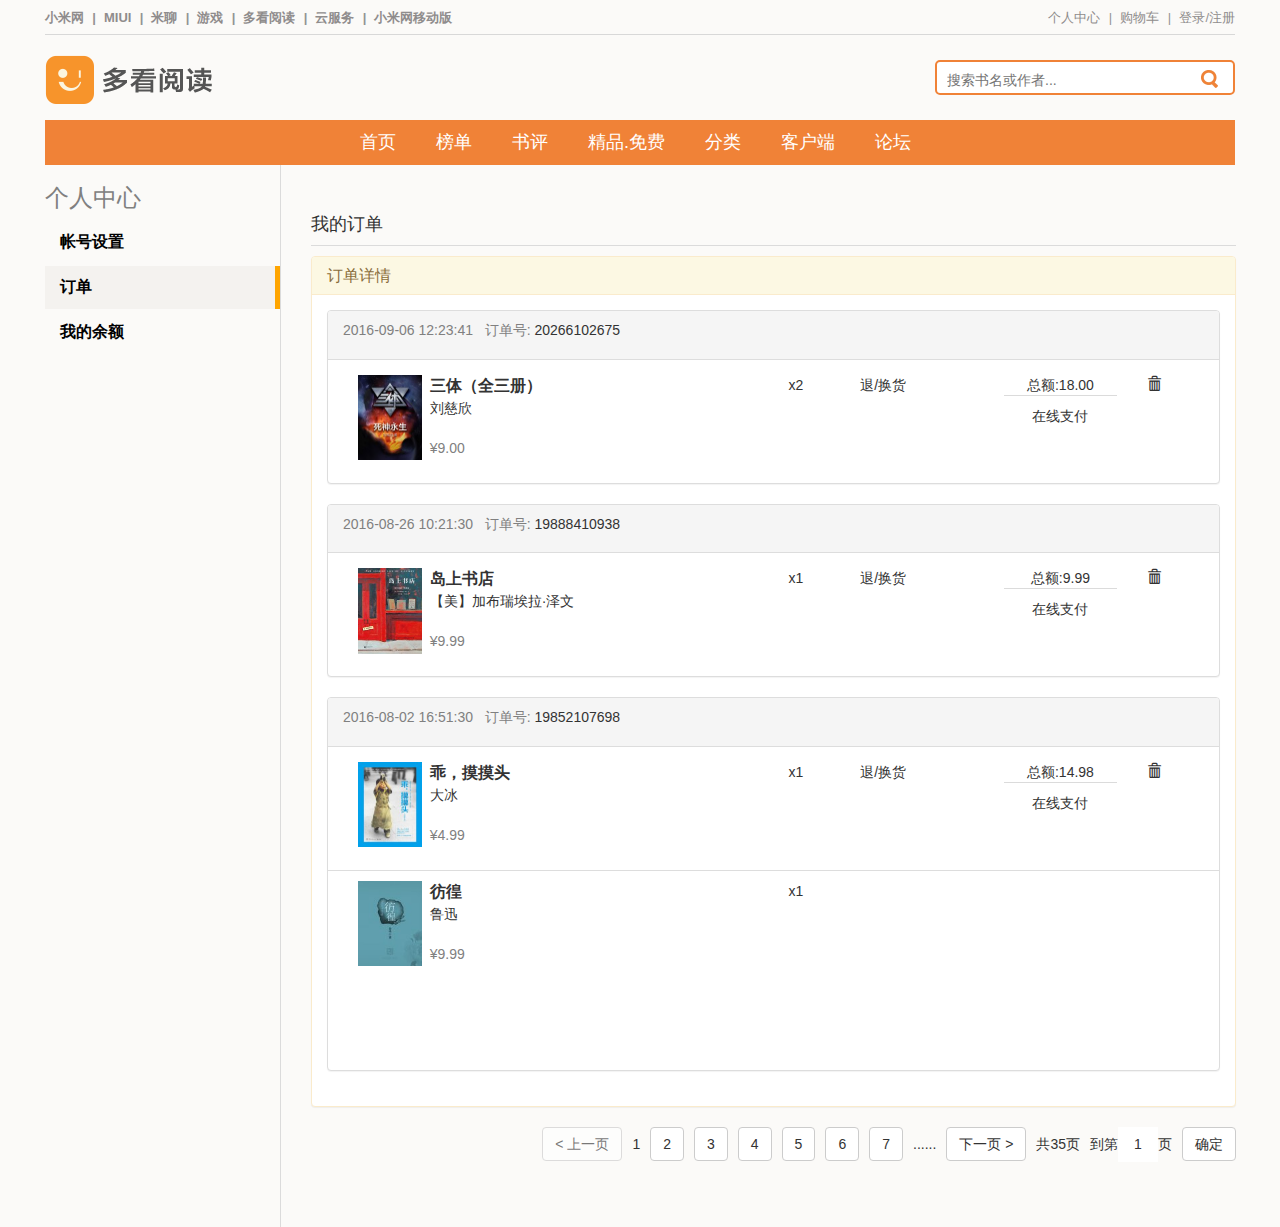
<file: 多看阅读客户端demo/订单.html>
<!DOCTYPE html>
<html lang="en">
<head>
  <meta charset="UTF-8">
  <title>个人中心订单</title>
  <link rel="icon" href="image/icon.png">
  <link rel="stylesheet" type="text/css" href="css/bootstrap.css">
  <link rel="stylesheet" type="text/css" href="css/duokan.css">
  <script type="text/javascript" src="jquery-3.1.0.js"></script>
  <script type="text/javascript" src="js/bootstrap.js"></script>
  <style type="text/css">
       *{margin: 0;padding: 0;}
      /*---------- 左边导航 ----------*/
         .person-center{width: 1190px; margin: 0 auto;}
         .person-left{
          width: 235px;
          height: 500px;
          float: left;
         }

         .person-left h3{color: gray;}
         .person-left a{font-size: 16px; font-weight: bold;}
         .person-left a:link{color: black;}
         .person-left a:visited{color: black;}
         .person-left a:active{color: black;}

         .act{
          background-color: rgb(244,242,239);
          border-right: 5px solid orange;
         }
        /* --------右边内容--------- */
        .person-right1,.person-right2,.person-right3{
          width: 955px;
          float: right;
          border-left: 1px solid #DBDBDB;
        }
        .person-top{
            width: 925px;
            margin-left: 30px;
            margin-top: 30px;
            padding-top: 10px;
            border-bottom: 1px solid #DBDBDB;
        }
        .person-content,.person-pay{
          padding-top: 30px;
          padding-left: 30px;
        }

        .person-right2 .indent{
          margin-top:10px;
          margin-left: 30px;
          width: 925px;
        }
        .person-right2 .indent p span{font-size: 14px;}
        .person-right2 .indent .date{color: gray;}
        /* 页面切换按钮 */
        .person-right2 .person-bottom{
          width: 955px;
        }
        .person-right2 .person-bottom button,.bottom-txt{
          float: right;
          margin-left: 10px;
        }
        .person-right2 .person-bottom .bottom-txt{
          /* width: 50px;
          height: 30px; */
          line-height: 35px;
          /* text-align: center; */
        }


        .person-price{
          padding-top: 10px;
          margin-left: 30px;
          border-bottom: 1px solid #DBDBDB;
        }
  </style>
</head>
<body>
  <div class="person-center">

   <!-- 头部分 -->
      <div class="headbox">
        <div class="navbox">
          <div class="nav-left">
             <ul class="lt-list">
                   <li class="lt-li"><a class="nav-a" href="#" target="_blank">小米网</a></li>
                   <li class="part">|</li>
                   <li class="lt-li"><a class="nav-a" href="#" target="_blank">MIUI</a></li>
                   <li class="part">|</li>
                   <li class="lt-li"><a class="nav-a" href="#" target="_blank">米聊</a></li>
                   <li class="part">|</li>
                   <li class="lt-li"><a class="nav-a" href="#" target="_blank">游戏</a></li>
                   <li class="part">|</li>
                   <li class="lt-li"><a class="nav-a checked" href="#" target="_blank">多看阅读</a></li>
                   <li class="part">|</li>
                   <li class="lt-li"><a class="nav-a" href="#" target="_blank">云服务</a></li>
                   <li class="part">|</li>
                   <li class="lt-li"><a class="nav-a" href="#" target="_blank">小米网移动版</a></li>
               </ul>
          </div>

          <div class="nav-right">
            <ul class="rt-list">
                <li class="rt-li"><a href="登录页面.html">登录</a>/<a href="登录页面.html">注册</a></li>
              <li class="part">|</li>
              <li class="rt-li shop"><a href="购物车.html">购物车</a></li>
              <li class="part">|</li>
              <li class="rt-li myPerson"><a href="#">个人中心</a></li>
            </ul>
          </div>
        </div>
      </div>

      <!-- 主体部分 -->
      <div class="mbody">
          <!-- 主体搜索部分 -->
        <div class="body-top">
          <div class="logo">
             <img src="image/logo.png">
          </div>

          <div class="serch">
            <input class="txt" type="text" placeholder="搜索书名或作者...">
            <input class="butn" type="button">
          </div>
        </div>

         <!-- 主导航部分 -->
        <div class="main-nav">
              <ul class="center-nav">
                <li><a href="首页.html">首页</a></li>
                <li><a href="#">榜单</a></li>
                <li><a href="#">书评</a></li>
                <li><a href="#">精品.免费</a></li>
                <li><a href="#">分类</a></li>
                <li><a href="#">客户端</a></li>
                <li><a href="#">论坛</a></li>
            </ul>
        </div>
       <!-- 左边导航 -->
     <div class="person-left">
       <ul class="nav nav-pills nav-stacked">
        <li><h3>个人中心</h3></li>
        <li value="1"><a href="个人中心.html">帐号设置</a></li>
        <li class="act" value="2"><a href="#">订单</a></li>
        <li value="3"><a href="我的余额.html">我的余额</a></li>
       </ul>
     </div>

     <!-- 右边内容显示:我的订单-->
     <div class="person-right2">
            <div class="person-top">
              <h4>我的订单</h4>
            </div>

        <div class="indent">
          <div class="panel  panel-warning">
              <div class="panel-heading">
                  <h3 class="panel-title">
                     订单详情
                  </h3>
              </div>
              <div class="panel-body">
                  <div class="panel panel-default">
                  <div class="panel-heading">
                      <h3 class="panel-title">
                         <p><span class="date">2016-09-06&nbsp;12:23:41&nbsp;&nbsp;&nbsp;订单号:&nbsp;</span><span class="order-number">20266102675</span></p>
                      </h3>
                  </div>
                  <div class="panel-body">
                              <div class="order number1">
                                    <div class="col-md-1">
                                        <img src="image/santi.jpg" alt="" style="width: 64px;"/>
                                    </div>

                                    <div class="col-md-3">
                                        <span style="font-size: 16px;font-weight: bold;">三体（全三册）</span><br/>
                                        <span>刘慈欣</span>
                                        <p style="color: gray; margin-top: 20px;">¥<span class='unit-price'>9.00</span></p>
                                    </div>

                                    <div class="col-md-2 b">
                                    </div>

                                    <div class="col-md-1 b">
                                       <p>x<span class="book-number">2</span></p>
                                    </div>

                                    <div class="col-md-2 b">
                                      <span>退/换货</span>
                                    </div>

                                    <div class="col-md-2 b" style="text-align: center;">
                                      <p style="border-bottom: 1px solid #DBDBDB;">总额:<span class='total-amount'>18.00</span></p>
                                      <span>在线支付</span>
                                    </div>

                                    <div class="col-md-1">
                                        <span class="glyphicon glyphicon-trash"></span>
                                    </div>
                                </div>
                  </div>
              </div>

              <div class="panel panel-default">
                  <div class="panel-heading">
                      <h3 class="panel-title">
                         <p><span class="date">2016-08-26&nbsp;10:21:30&nbsp;&nbsp;&nbsp;订单号:&nbsp;</span><span class="order-number">19888410938</span></p>
                      </h3>
                  </div>
                  <div class="panel-body">
                              <div class="order number1">
                                    <div class="col-md-1">
                                        <img src="image/dssd.jpg" alt="" style="width: 64px;"/>
                                    </div>

                                    <div class="col-md-3">
                                        <span style="font-size: 16px;font-weight: bold;">岛上书店</span><br/>
                                        <span>【美】加布瑞埃拉·泽文</span>
                                        <p style="color: gray; margin-top: 20px;">¥<span class='unit-price'>9.99</span></p>
                                    </div>

                                    <div class="col-md-2 b">
                                    </div>

                                    <div class="col-md-1 b">
                                       <p>x<span class="book-number">1</span></p>
                                    </div>

                                    <div class="col-md-2 b">
                                      <span>退/换货</span>
                                    </div>

                                    <div class="col-md-2 b" style="text-align: center;">
                                      <p style="border-bottom: 1px solid #DBDBDB;">总额:<span class='total-amount'>9.99</span></p>
                                      <span>在线支付</span>
                                    </div>

                                    <div class="col-md-1">
                                        <span class="glyphicon glyphicon-trash"></span>
                                    </div>
                                </div>
                  </div>
              </div>

              <div class="panel panel-default">
                  <div class="panel-heading">
                      <h3 class="panel-title">
                         <p><span class="date">2016-08-02&nbsp;16:51:30&nbsp;&nbsp;&nbsp;订单号:&nbsp;</span><span class="order-number">19852107698</span></p>
                      </h3>
                  </div>
                  <div class="panel-body">
                                <div class="col-md-1">
                                      <img src="image/gmmt.jpg" alt="" style="width: 64px;"/>
                                  </div>

                                  <div class="col-md-3">
                                      <span style="font-size: 16px;font-weight: bold;">乖，摸摸头</span><br/>
                                      <span>大冰</span>
                                      <p style="color: gray; margin-top: 20px;">¥<span class='unit-price'>4.99</span></p>
                                  </div>

                                  <div class="col-md-2">
                                  </div>

                                      <div class="col-md-1 b">
                                       <p>x<span class="book-number">1</span></p>
                                 </div>

                                  <div class="col-md-2 b">
                                    <span>退/换货</span>
                                  </div>

                                  <div class="col-md-2 b" style="text-align: center;">
                                    <p style="border-bottom: 1px solid #DBDBDB;">总额:<span class='total-amount'>14.98</span></p>
                                    <span>在线支付</span>
                                  </div>

                                  <div class="col-md-1">
                                      <span class="glyphicon glyphicon-trash"></span>
                                  </div>
                                </div>
                          <ul class="list-group" style="height: 200px;">
                         <li class="list-group-item">
                                    <div class="col-md-1">
                                          <img src="image/menu5.jpg" alt="" style="width: 64px;"/>
                                      </div>

                                      <div class="col-md-3">
                                          <span style="font-size: 16px;font-weight: bold;">彷徨</span><br/>
                                          <span>鲁迅</span>
                                          <p style="color: gray; margin-top: 20px;">¥<span class='unit-price'>9.99</span></p>
                                      </div>

                                      <div class="col-md-2">
                                      </div>

                                      <div class="col-md-1 b">
                                           <p>x<span class="book-number">1</span></p>
                                    </div>

                                   </li>
                             </ul>
                         </div>
                  </div>
              </div>
           </div>
          <!--  页面切换按钮  -->
          <div class="person-bottom">
              <button class="btn btn-default">确定</button>
              <span class="bottom-txt">到第<input type="text" value="1" style="width: 40px; height: 35px; text-align: center;">页</span>
              <p class='bottom-txt' style=''>共35页</p>
              <button class="btn btn-default">下一页&nbsp;&gt;</button>
              <p class='bottom-txt' style=''>......</p>
              <button class="btn btn-default">7</button>
              <button class="btn btn-default">6</button>
              <button class="btn btn-default">5</button>
              <button class="btn btn-default">4</button>
              <button class="btn btn-default">3</button>
              <button class="btn btn-default">2</button>
               <p class='bottom-txt' style=''>1</p>
              <button class="btn btn-default disabled">&lt;&nbsp;上一页</button>
          </div>
          </div>

       </div>

        </div>
  </div>
</body>
</html>
</file>
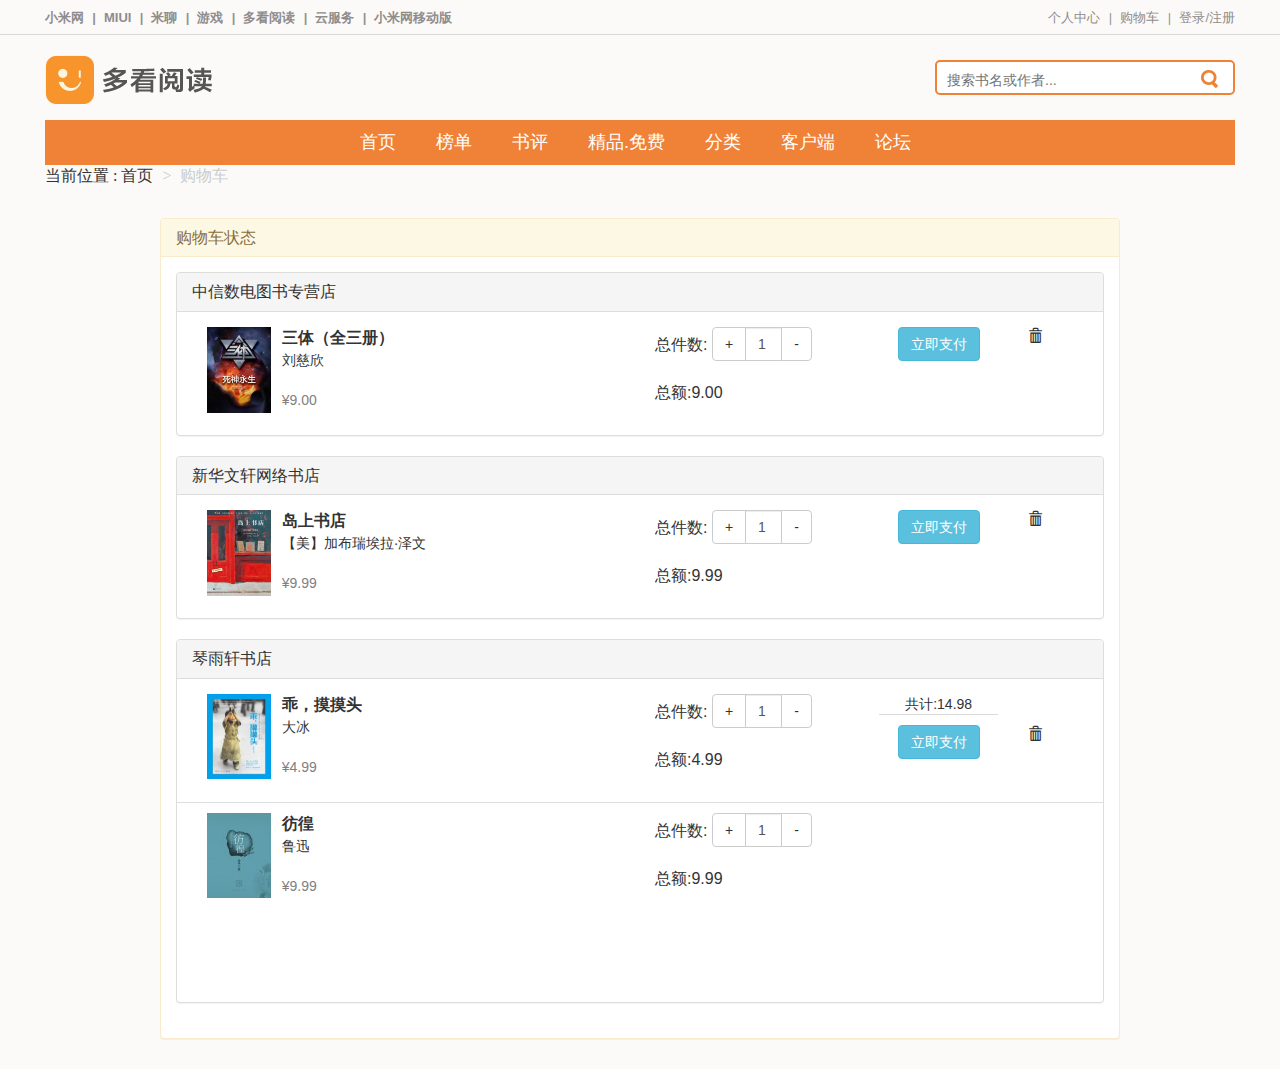
<file: 多看阅读客户端demo/购物车.html>
<!DOCTYPE html>
<html lang="en">
<head>
	<meta charset="UTF-8">
	<title>购物车</title>
	<link rel="icon" href="image/icon.png">
	<link rel="stylesheet" type="text/css" href="css/bootstrap.css">
	<link rel="stylesheet" type="text/css" href="css/duokan.css">
	<script type="text/javascript" src="jquery-3.1.0.js"></script>
	<script type="text/javascript" src="js/bootstrap.js"></script>
	<style type="text/css">
    .breadnav {
        font-size: 16px;
        font-family: 楷体;
      }
    .breadnav > span + span:before {
        color: #CCCCCC;
        content: "> ";
        padding: 0 5px;
    }
    .shopping{
      width: 960px;
      margin: 30px auto;
    }
    .shopping .numBtn{
      float: left;
    }
    .body-content3 .shopping input{
      border: 1px solid #DBDBDB;
      outline-style: inherit;
      text-align: center;
    }

	</style>
</head>
<body>
   <!-- 头部分 -->
	    <div class="headbox">
	    	<div class="navbox">
	    		<div class="nav-left">
			    	 <ul class="lt-list">
			             <li class="lt-li"><a class="nav-a" href="#" target="_blank">小米网</a></li>
			             <li class="part">|</li>
			             <li class="lt-li"><a class="nav-a" href="#" target="_blank">MIUI</a></li>
			             <li class="part">|</li>
			             <li class="lt-li"><a class="nav-a" href="#" target="_blank">米聊</a></li>
			             <li class="part">|</li>
			             <li class="lt-li"><a class="nav-a" href="#" target="_blank">游戏</a></li>
			             <li class="part">|</li>
			             <li class="lt-li"><a class="nav-a checked" href="#" target="_blank">多看阅读</a></li>
			             <li class="part">|</li>
			             <li class="lt-li"><a class="nav-a" href="#" target="_blank">云服务</a></li>
			             <li class="part">|</li>
			             <li class="lt-li"><a class="nav-a" href="#" target="_blank">小米网移动版</a></li>
			         </ul>
	    		</div>

	    		<div class="nav-right">
	    			<ul class="rt-list">
	    			    <li class="rt-li"><a href="登录页面.html">登录</a>/<a href="登录页面.html">注册</a></li>
	    				<li class="part">|</li>
	    				<li class="rt-li shop"><a href="#">购物车</a></li>
	    				<li class="part">|</li>
	    				<li class="rt-li myPerson"><a href="个人中心.html">个人中心</a></li>
	    			</ul>
	    		</div>
	    	</div>
	    </div>

	    <!-- 主体部分 -->
	    <div class="mbody">
	        <!-- 主体搜索部分 -->
	    	<div class="body-top">
	    		<div class="logo">
	    			 <img src="image/logo.png">
	    		</div>

	    		<div class="serch">
	    			<input class="txt" type="text" placeholder="搜索书名或作者...">
	    			<input class="butn" type="button">
	    		</div>
		    </div>

	       <!-- 主导航部分 -->
		    <div class="main-nav">
		         	<ul class="center-nav">
				       	<li><a href="首页.html">首页</a></li>
				        <li><a href="#">榜单</a></li>
				        <li><a href="#">书评</a></li>
				        <li><a href="#">精品.免费</a></li>
				        <li><a href="#">分类</a></li>
				        <li><a href="#">客户端</a></li>
				        <li><a href="#">论坛</a></li>
				    </ul>
		    </div>

	<div class="breadnav">
	    <span>当前位置&nbsp;:&nbsp;首页</span>
	    <span style='color: #CCCCCC;'>购物车</span>
	</div>

	<div class="shopping">
	      <div class="panel  panel-warning">
			    <div class="panel-heading">
			        <h3 class="panel-title">
			            购物车状态
			        </h3>
			    </div>
				<div class="panel-body">
			        <div class="panel panel-default">
					    <div class="panel-heading">
					        <h3 class="panel-title">
					           中信数电图书专营店
					        </h3>
					    </div>
	    				<div class="panel-body">
					                <div class="order number1">
				                        <div class="col-md-1">
				                            <img src="image/santi.jpg" alt="" style="width: 64px;"/>
				                        </div>

				                        <div class="col-md-3">
				                            <span style="font-size: 16px;font-weight: bold;">三体（全三册）</span><br/>
				                            <span>刘慈欣</span>
				                            <p style="color: gray; margin-top: 20px;">¥<span class='unit-price'>9.00</span></p>
				                        </div>

				                        <div class="col-md-2">
				                        </div>

				                        <div class="col-md-3">
				                        	 <div class="btn-group" style="width:180px ">
				                               <span class="numBtn" style="font-size: 16px; line-height: 35px;">总件数:&nbsp;</span>
																		   <div class="input-group" style="width: 100px;">
																		    <span class="input-group-btn">
																				<button class="btn btn-default" type="button">
																					+
																				</button>
																			</span>
																			<input type="text" class="form-control" value="1">
																			<span class="input-group-btn">
																				<button class="btn btn-default" type="button">
																					-
																				</button>
																			</span>
																		</div>
				                              </div>
				                            <p style="margin-top: 20px;font-size: 16px;">总额:<span class='total-amount'>9.00</span></p>
				                        </div>

				                        <div class="col-md-2" style="text-align: center;">
				                        	<button class="btn btn-info">立即支付</button>
				                        </div>

				                        <div class="col-md-1">
				                            <span class="glyphicon glyphicon-trash"></span>
				                        </div>
				                    </div>
					    </div>
					</div>

					<div class="panel panel-default">
					    <div class="panel-heading">
					        <h3 class="panel-title">
					           新华文轩网络书店
					        </h3>
					    </div>
	    				<div class="panel-body">
					                <div class="order number1">
				                        <div class="col-md-1">
				                            <img src="image/dssd.jpg" alt="" style="width: 64px;"/>
				                        </div>

				                        <div class="col-md-3">
				                            <span style="font-size: 16px;font-weight: bold;">岛上书店</span><br/>
				                            <span>【美】加布瑞埃拉·泽文</span>
				                            <p style="color: gray; margin-top: 20px;">¥<span class='unit-price'>9.99</span></p>
				                        </div>

				                        <div class="col-md-2 b">
				                        </div>

				                        <div class="col-md-3">
				                        	 <div class="btn-group" style="width:180px ">
				                               <span class="numBtn" style="font-size: 16px; line-height: 35px;">总件数:&nbsp;</span>
																		<div class="input-group" style="width: 100px;">
																		    <span class="input-group-btn">
																				<button class="btn btn-default" type="button">
																					+
																				</button>
																			</span>
																			<input type="text" class="form-control" value="1">
																			<span class="input-group-btn">
																				<button class="btn btn-default" type="button">
																					-
																				</button>
																			</span>
																		</div>
				                              </div>
				                            <p style="margin-top: 20px;font-size: 16px;">总额:<span class='total-amount'>9.99</span></p>
				                        </div>

				                        <div class="col-md-2" style="text-align: center;">
				                        	<button class="btn btn-info">立即支付</button>
				                        </div>

				                        <div class="col-md-1">
				                            <span class="glyphicon glyphicon-trash"></span>
				                        </div>
				                    </div>
					    </div>
					</div>

					<div class="panel panel-default">
					    <div class="panel-heading">
					        <h3 class="panel-title">琴雨轩书店</h3>
					    </div>
					    <div class="panel-body">

					           <div class="col-md-1">
				                            <img src="image/gmmt.jpg" alt="" style="width: 64px;"/>
				                        </div>

				                        <div class="col-md-3">
				                            <span style="font-size: 16px;font-weight: bold;">乖，摸摸头</span><br/>
				                            <span>大冰</span>
				                            <p style="color: gray; margin-top: 20px;">¥<span class='unit-price'>4.99</span></p>
				                        </div>

				                        <div class="col-md-2">
				                        </div>

				                        <div class="col-md-3">
				                        	 <div class="btn-group" style="width:180px ">
				                               <span class="numBtn" style="font-size: 16px; line-height: 35px;">总件数:&nbsp;</span>
																			   <div class="input-group" style="width: 100px;">
																			    <span class="input-group-btn">
																					<button class="btn btn-default" type="button">
																						+
																					</button>
																				</span>
																				<input type="text" class="form-control" value="1">
																				<span class="input-group-btn">
																					<button class="btn btn-default" type="button">
																						-
																					</button>
																				</span>
																			</div>
				                              </div>
				                            <p style="margin-top: 20px;font-size: 16px;">总额:<span class='total-amount'>4.99</span></p>
				                        </div>
				                        <div class="col-md-2 b" style="text-align: center;">
						                        	<p style="border-bottom: 1px solid #DBDBDB;">共计:<span class='total-amount'>14.98</span></p>
						                    </div>

				                        <div class="col-md-2" style="text-align: center;">
				                        	<button class="btn btn-info">立即支付</button>
				                        </div>

				                        <div class="col-md-1">
				                            <span class="glyphicon glyphicon-trash"></span>
				                        </div>
				                    </div>
				            <ul class="list-group" style="height: 200px;">
						       <li class="list-group-item">
					                    <div class="col-md-1">
				                            <img src="image/menu5.jpg" alt="" style="width: 64px;"/>
				                        </div>

				                        <div class="col-md-3">
				                            <span style="font-size: 16px;font-weight: bold;">彷徨</span><br/>
				                            <span>鲁迅</span>
				                            <p style="color: gray; margin-top: 20px;">¥<span class='unit-price'>9.99</span></p>
				                        </div>

				                        <div class="col-md-2">
				                        </div>

				                       <div class="col-md-3">
				                        	 <div class="btn-group" style="width:180px ">
				                               <span class="numBtn" style="font-size: 16px; line-height: 35px;">总件数:&nbsp;</span>
																	   <div class="input-group" style="width: 100px;">
																	    <span class="input-group-btn">
																			<button class="btn btn-default" type="button">
																				+
																			</button>
																		</span>
																		<input type="text" class="form-control" value="1">
																		<span class="input-group-btn">
																			<button class="btn btn-default" type="button">
																				-
																			</button>
																		</span>
																	</div>
				                              </div>
				                            <p style="margin-top: 20px;font-size: 16px;">总额:<span class='total-amount'>9.99</span></p>
				                        </div>



				                    </div>

						        </li>
				            </ul>
					    </div>
				  </div>
			  </div>
		 </div>
   </div>

</body>
</html>
</file>
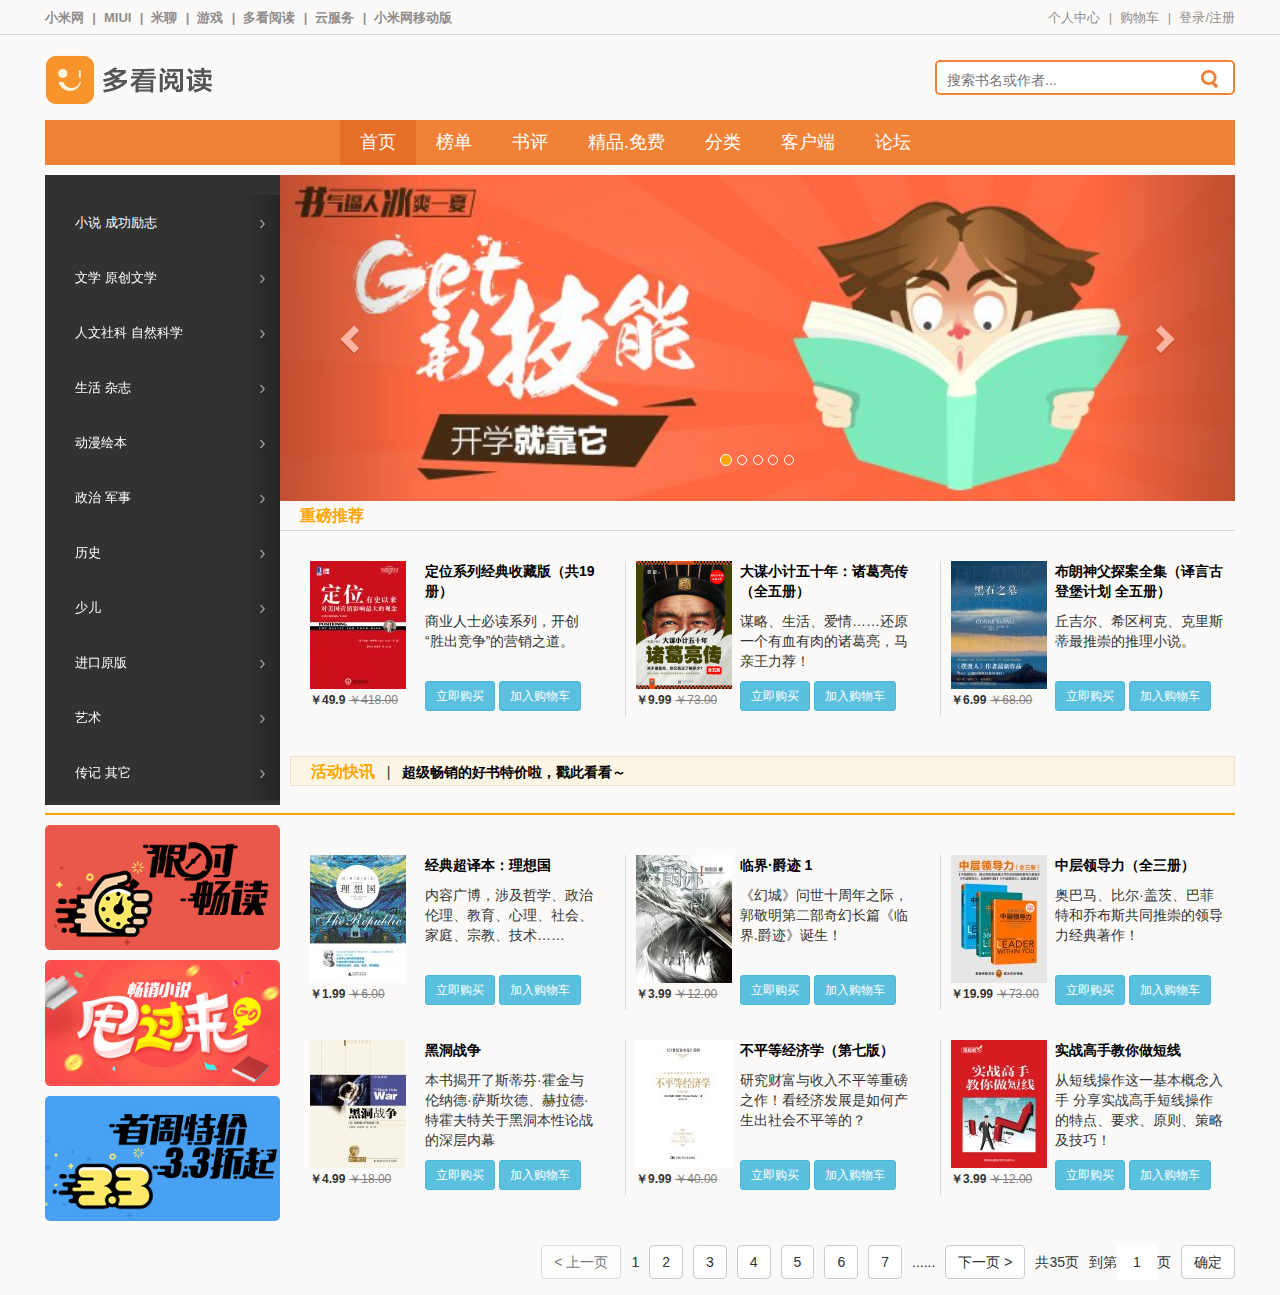
<file: 多看阅读客户端demo/首页.html>
<!DOCTYPE html>
<html lang="en">
<head>
	<meta charset="UTF-8">
	<title>多看阅读购物车</title>
	<link rel="icon" href="image/icon.png">
	<link rel="stylesheet" type="text/css" href="css/bootstrap.css">
	<link rel="stylesheet" type="text/css" href="css/duokan.css">
	<script type="text/javascript" src="jquery-3.1.0.js"></script>
	<script type="text/javascript" src="js/bootstrap.js"></script>
</head>
	<body>
	    <!-- 头部分 -->
	    <div class="headbox">
	    	<div class="navbox">
	    		<div class="nav-left">
			    	 <ul class="lt-list">
			             <li class="lt-li"><a class="nav-a" href="#" target="_blank">小米网</a></li>
			             <li class="part">|</li>
			             <li class="lt-li"><a class="nav-a" href="#" target="_blank">MIUI</a></li>
			             <li class="part">|</li>
			             <li class="lt-li"><a class="nav-a" href="#" target="_blank">米聊</a></li>
			             <li class="part">|</li>
			             <li class="lt-li"><a class="nav-a" href="#" target="_blank">游戏</a></li>
			             <li class="part">|</li>
			             <li class="lt-li"><a class="nav-a checked" href="#" target="_blank">多看阅读</a></li>
			             <li class="part">|</li>
			             <li class="lt-li"><a class="nav-a" href="#" target="_blank">云服务</a></li>
			             <li class="part">|</li>
			             <li class="lt-li"><a class="nav-a" href="#" target="_blank">小米网移动版</a></li>
			         </ul>
	    		</div>

	    		<div class="nav-right">
	    			<ul class="rt-list">
	    			    <li class="rt-li"><a href="登录页面.html">登录</a>/<a href="登录页面.html">注册</a></li>
	    				<li class="part">|</li>
	    				<li class="rt-li shop"><a href="购物车.html">购物车</a></li>
	    				<li class="part">|</li>
	    				<li class="rt-li myPerson"><a href="个人中心.html">个人中心</a></li>
	    			</ul>
	    		</div>
	    	</div>
	    </div>

	    <!-- 主体部分 -->
	    <div class="mbody">
	        <!-- 主体搜索部分 -->
	    	<div class="body-top">
	    		<div class="logo">
	    			 <img src="image/logo.png">
	    		</div>

	    		<div class="serch">
	    			<input class="txt" type="text" placeholder="搜索书名或作者...">
	    			<input class="butn" type="button">
	    		</div>
		    </div>

	       <!-- 主导航部分 -->
		    <div class="main-nav">
		         	<ul class="center-nav">
				       	<li class="checked"><a href="首页.html">首页</a></li>
				        <li><a href="#">榜单</a></li>
				        <li><a href="#">书评</a></li>
				        <li><a href="#">精品.免费</a></li>
				        <li><a href="#">分类</a></li>
				        <li><a href="#">客户端</a></li>
				        <li><a href="#">论坛</a></li>
				    </ul>
		    </div>

        <!-- 主体内容一:首页内容 -->
        <div class="body-content1">

		    <!-- 主体banner部分 -->
		    <div class="banner">
		         <!-- 左侧盒子:小说分类导航 -->
		    	<div id="big_banner_wrap">
		         <ul id="banner_menu_wrap">
				      <li class="active">
		                 <a>小说&nbsp;成功励志</a>
		                 <a class="banner_menu_i carousel-control right">&rsaquo;</a>
		                 <div class="banner_menu_content" style="width: 600px; top: -20px;">
		                     <ul class="banner_menu_content_ul">
		                         <li><a>言情</a><span>选购</span></li>
		                         <li><a>悬疑推理</a><span>选购</span></li>
		                         <li><a>科幻</a><span>选购</span></li>
		                         <li><a>世界名著</a><span>选购</span></li>
		                         <li><a>中国名著</a><span>选购</span></li>
		                         <li><a>近现代</a><span>选购</span></li>
		                         <li><a>职场</a><span>选购</span></li>
		                         <li><a>为人处世</a><span>选购</span></li>
		                         <li><a>个人修养</a><span>选购</span></li>
		                     </ul>
		                     <ul class="banner_menu_content_ul">
		                         <li><a>心灵读物</a><span>选购</span></li>
		                         <li><a>性格与习惯</a><span>选购</span></li>
		                         <li><a>思维与</a><span>选购</span></li>
		                         <li><a>时间管理</a><span>选购</span></li>
		                         <li><a>出国留学</a><span>选购</span></li>
		                         <li><a>演讲与口才</a><span>选购</span></li>
		                     </ul>
			                 </div>
		             </li>

		             <li>
		                 <a>文学&nbsp;原创文学</a>
		                 <a class="banner_menu_i carousel-control right">&rsaquo;</a>
		                 <div class="banner_menu_content" style="width: 600px; top: -75px;">
		                     <ul class="banner_menu_content_ul">
		                         <li><a>文学理论</a><span>选购</span></li>
		                         <li><a>影视文学</a><span>选购</span></li>
		                         <li><a>文学评论与鉴赏</a><span>选购</span></li>
		                         <li><a>民间文学</a><span>选购</span></li>
		                         <li><a>戏剧与曲艺</a><span>选购</span></li>
		                         <li><a>散文随笔</a><span>选购</span></li>
		                     </ul>
		                     <ul class="banner_menu_content_ul">
		                         <li><a>女性小说</a><span>选购</span></li>
		                         <li><a>古代言情</a><span>选购</span></li>
		                         <li><a>游戏竞技</a><span>选购</span></li>
		                     </ul>
			                 </div>
		             </li>

		             <li>
		                 <a>人文社科&nbsp;自然科学</a>
		                 <a class="banner_menu_i carousel-control right">&rsaquo;</a>
		                 <div class="banner_menu_content" style="width: 900px; top: -130px;">
		                     <ul class="banner_menu_content_ul">
		                         <li><a>哲学与宗教</a><span>选购</span></li>
		                         <li><a>社会学</a><span>选购</span></li>
		                         <li><a>国学</a><span>选购</span></li>
		                         <li><a>语言文学</a><span>选购</span></li>
		                         <li><a>文化</a><span>选购</span></li>
		                         <li><a>教育</a><span>选购</span></li>
		                     </ul>
		                     <ul class="banner_menu_content_ul">
		                         <li><a>心里学</a><span>选购</span></li>
		                         <li><a>图书馆学</a><span>选购</span></li>
		                         <li><a>自然科学总论</a><span>选购</span></li>
		                         <li><a>生物科学</a><span>选购</span></li>
		                         <li><a>地球科学</a><span>选购</span></li>
		                         <li><a>统计学</a><span>选购</span></li>
		                     </ul>
		                     <ul class="banner_menu_content_ul">
		                         <li><a>科技史</a><span>选购</span></li>
		                         <li><a>丛书与文集</a><span>选购</span></li>
		                         <li><a>科技史</a><span>选购</span></li>
		                     </ul>
		                 </div>
		             </li>

		             <li>
		                 <a>生活&nbsp;杂志</a>
		                 <a class="banner_menu_i carousel-control right">&rsaquo;</a>
		                 <div class="banner_menu_content" style="width: 300px; top: -185px;">
		                     <ul class="banner_menu_content_ul">
		                         <li><a>美食</a><span>选购</span></li>
		                         <li><a>养生保健</a><span>选购</span></li>
		                         <li><a>亲子家教</a><span>选购</span></li>
		                         <li><a>家居休闲</a><span>选购</span></li>
		                         <li><a>新闻人物</a><span>选购</span></li>
		                         <li><a>商业财经</a><span>选购</span></li>
		                     </ul>
		                 </div>
		             </li>

		             <li>
		                 <a>动漫绘本</a>
		                 <a class="banner_menu_i carousel-control right">&rsaquo;</a>
		                 <div class="banner_menu_content" style="width: 300px; top: -240px;">
		                     <ul class="banner_menu_content_ul">
		                         <li><a>幽默</a><span>选购</span></li>
		                         <li><a>轻小说</a><span>选购</span></li>
		                         <li><a>卡通画</a><span>选购</span></li>
		                         <li><a>插图本</a><span>选购</span></li>
		                         <li><a>设计</a><span>选购</span></li>
		                         <li><a>书法</a><span>选购</span></li>
		                         <li><a>摄影</a><span>选购</span></li>
		                         <li><a>建筑</a><span>选购</span></li>
		                         <li><a>舞蹈</a><span>选购</span></li>
		                     </ul>
		                 </div>
		             </li>

		             <li>
		                 <a>政治&nbsp;军事</a>
		                 <a class="banner_menu_i carousel-control right">&rsaquo;</a>
		                 <div class="banner_menu_content" style="width: 300px; top: -295px;">
		                     <ul class="banner_menu_content_ul">
		                         <li><a>政治军事</a><span>选购</span></li>
		                         <li><a>政治理论</a><span>选购</span></li>
		                         <li><a>中国共产党</a><span>选购</span></li>
		                         <li><a>外交、国际关系</a><span>选购</span></li>
		                         <li><a>马克思主义理论</a><span>选购</span></li>
		                         <li><a>中国政治</a><span>选购</span></li>
		                     </ul>
		                 </div>
		             </li>

		             <li>
		                 <a>历史</a>
		                 <a class="banner_menu_i carousel-control right">&rsaquo;</a>
		                 <div class="banner_menu_content" style="width: 300px; top: -350px;">
		                     <ul class="banner_menu_content_ul">
		                        <li><a>中国总史</a><span>选购</span></li>
		                         <li><a>大洋洲史</a><span>选购</span></li>
		                         <li><a>地方志史</a><span>选购</span></li>
		                         <li><a>风俗习惯</a><span>选购</span></li>
		                         <li><a>文物考古</a><span>选购</span></li>
		                         <li><a>史学理论</a><span>选购</span></li>
		                     </ul>
		                 </div>
		             </li>

		             <li>
		                 <a>少儿</a>
		                 <a class="banner_menu_i carousel-control right">&rsaquo;</a>
		                 <div class="banner_menu_content" style="width: 600px; top: -405px;">
		                     <ul class="banner_menu_content_ul">
		                        <li><a>幼儿启蒙</a><span>选购</span></li>
		                         <li><a>儿童文学</a><span>选购</span></li>
		                         <li><a>科普百科</a><span>选购</span></li>
		                     </ul>
		                     <ul class="banner_menu_content_ul">
		                         <li><a>少儿英语</a><span>选购</span></li>
		                         <li><a>绘画书法</a><span>选购</span></li>
		                         <li><a>智力游戏</a><span>选购</span></li>
		                     </ul>
		                 </div>
		             </li>

		             <li>
		                 <a>进口原版</a>
		                 <a class="banner_menu_i carousel-control right">&rsaquo;</a>
		                 <div class="banner_menu_content" style="width: 300px; top: -460px;">
		                     <ul class="banner_menu_content_ul">
		                         <li><a>艺术与摄影</a><span>选购</span></li>
		                         <li><a> Children's Books（童书）</a><span>选购</span></li>
		                     </ul>
		                 </div>
		             </li>


		             <li>
		                 <a>艺术</a>
		                 <a class="banner_menu_i carousel-control right">&rsaquo;</a>
		                 <div class="banner_menu_content" style="width: 300px; top: -515px;">
		                     <ul class="banner_menu_content_ul">
		                         <li><a>书法</a><span>选购</span></li>
		                         <li><a>摄影</a><span>选购</span></li>
		                         <li><a>建筑</a><span>选购</span></li>
		                         <li><a>舞蹈</a><span>选购</span></li>
		                     </ul>
		                 </div>
		             </li>



		             <li>
		                 <a>传记&nbsp;其它</a>
		                 <a class="banner_menu_i carousel-control right">&rsaquo;</a>
		                 <div class="banner_menu_content" style="width: 300px; top: -570px;">
		                     <ul class="banner_menu_content_ul">
		                         <li><a>历代帝王</a><span>选购</span></li>
		                         <li><a>科学家</a><span>选购</span></li>
		                         <li><a>学者</a><span>选购</span></li>
		                         <li><a>人物合集</a><span>选购</span></li>
		                         <li><a>领袖首脑</a><span>选购</span></li>
		                     </ul>
		                 </div>
		             </li>

		         </ul>
                </div>

		    	<!-- 右侧盒子:循环滚动图片浏览 -->
		    	<div id="big_banner_pic_wrap">
		    	    <!-- 轮播插件 -->
					<!--
						容器:carousel slide
						自动轮播:data-ride="carousel"
					 -->
					 <!-- 保证容器大小和图片要一致  否则出现问题 -->
					<div id="myCarousel" class="carousel slide" data-ride="carousel" style="width:955px">
						<!-- 分页控件 -->
						<ol class="carousel-indicators">
							<li data-target="#myCarousel" class="active" data-slide-to="0"></li>
							<li data-target="#myCarousel" data-slide-to="1"></li>
							<li data-target="#myCarousel" data-slide-to="2"></li>
							<li data-target="#myCarousel" data-slide-to="3"></li>
							<i data-target="#myCarousel" data-slide-to="4"></i>
							<li data-target="#myCarousel" data-slide-to="5"></li>
						</ol>
						<!-- 图片内容 <-->
						<div class="carousel-inner">
							<div class="item active">
								<a href="#"><img src="image/scr1.jpg" alt="第一张"></a>
							</div>
							<div class="item">
								<a href="#"><img src="image/scr2.jpg" alt="第二张"></a>
							</div>
							<div class="item">
								<a href="#"><img src="image/scr3.jpg" alt="第三张"></a>
							</div>
							<div class="item">
								<a href="#"><img src="image/scr4.jpg" alt="第四张"></a>
							</div>
							<div class="item">
								<a href="#"><img src="image/scr5.jpg" alt="第五张"></a>
							</div>
							<div class="item">
								<a href="#"><img src="image/scr6.jpg" alt="第六张"></a>
							</div>
						</div>
						<!-- data-slide:上下图片的切换 -->
						<a href="#myCarousel" data-slide="prev" class="carousel-control left"><span class="glyphicon glyphicon-chevron-left"></span></a>
						<a href="#myCarousel" data-slide="next" class="carousel-control right"><span class="glyphicon glyphicon-chevron-right"></span></a>

					</div>

					<!-- 重磅推荐 -->
                    <div class="choose-title">重磅推荐</div>

                    <div class="collection-img">

                        <div class="collection left">
	                        <div class="left-img">
	                    		<img src="image/1.jpg">
		                    	<p class="price">
		                    		<span>￥49.9</span>
		                    		<del>￥418.00</del>
		                    	</p>
	                        </div>

	                    	<div class="right-button">
	                    	    <div class="information">
		                    	    <p><a href="#">定位系列经典收藏版（共19册）</a></p>
		                    		<p>商业人士必读系列，开创“胜出竞争”的营销之道。</p>
	                    	    </div>

	                    		<div class="bt">
	                    			<button  class="btn btn-info btn-sm">立即购买</button>
	                    			<button class="btn btn-info btn-sm">加入购物车</button>
	                    		</div>
	                    	</div>
                       </div>

                       <div class="collection center">
	                        <div class="left-img">
	                    		<img src="image/2.jpg">
		                    	<p class="price">
		                    		<span>￥9.99</span>
		                    		<del>￥73.00</del>
		                    	</p>
	                        </div>

	                    	<div class="right-button">
	                    	    <div class="information">
	                    	    	<p><a href="#">大谋小计五十年：诸葛亮传（全五册）</a></p>
	                    		    <p>谋略、生活、爱情……还原一个有血有肉的诸葛亮，马亲王力荐！</p>
	                    	    </div>

	                    		<div class="bt">
	                    			<button class="btn btn-info btn-sm">立即购买</button>
	                    			<button class="btn btn-info btn-sm">加入购物车</button>
	                    		</div>
	                    	</div>
                       </div>

                       <div class="collection right">
	                        <div class="left-img">
	                    		<img src="image/3.jpg">
		                    	<p class="price">
		                    		<span>￥6.99</span>
		                    		<del>￥68.00</del>
		                    	</p>
	                        </div>

	                    	<div class="right-button">
	                    	    <div class="information">
	                    	    	<p><a href="#">布朗神父探案全集（译言古登堡计划 全五册）</a></p>
	                    		    <p>丘吉尔、希区柯克、克里斯蒂最推崇的推理小说。</p>
	                    	    </div>

	                    		<div class="bt">
	                    			<button class="btn btn-info btn-sm">立即购买</button>
	                    			<button class="btn btn-info btn-sm">加入购物车</button>
	                    		</div>
	                    	</div>
                       </div>

                       <div class="new-flash">
                       	 <p>活动快讯</p>
                       	 <ul>
                       	 	<li>&nbsp;&nbsp;&nbsp;|&nbsp;&nbsp;&nbsp;</li>
                       	 	<li><a href="#">超级畅销的好书特价啦，戳此看看～</a></li>
                       	 </ul>
                       </div>


                    </div>
			        </div>
	        </div>

	        <!-- 主体content部分 -->
	        <div class="content">
	            <!-- 左侧广告栏 -->
	            <div class="poster">
	            	<ul class="poster-list">
	            		<li><img src="image/content1.jpg"></li>
	            		<li><img src="image/content2.jpg"></li>
	            		<li><img src="image/content3.jpg"></li>
	            	</ul>
	            </div>

	            <!-- 右侧书籍展示 -->
	            <div class="content-collection">
	                <div class="content-top">
	                    <div class="collection-img">

                        <div class="collection left">
	                        <div class="left-img">
	                    		<img src="image/con1.jpg">
		                    	<p class="price">
		                    		<span>￥1.99</span>
		                    		<del>￥6.00</del>
		                    	</p>
	                        </div>

	                    	<div class="right-button">
	                    	    <div class="information">
		                    	    <p><a href="#">经典超译本：理想国</a></p>
		                    		<p>内容广博，涉及哲学、政治伦理、教育、心理、社会、家庭、宗教、技术……</p>
	                    	    </div>

	                    		<div class="bt">
	                    			<button  class="btn btn-info btn-sm">立即购买</button>
	                    			<button class="btn btn-info btn-sm">加入购物车</button>
	                    		</div>
	                    	</div>
                       </div>

                       <div class="collection center">
	                        <div class="left-img">
	                    		<img src="image/con2.jpg">
		                    	<p class="price">
		                    		<span>￥3.99</span>
		                    		<del>￥12.00</del>
		                    	</p>
	                        </div>

	                    	<div class="right-button">
	                    	    <div class="information">
	                    	    	<p><a href="#">临界·爵迹 1</a></p>
	                    		    <p>《幻城》问世十周年之际，郭敬明第二部奇幻长篇《临界.爵迹》诞生！ </p>
	                    	    </div>

	                    		<div class="bt">
	                    			<button class="btn btn-info btn-sm">立即购买</button>
	                    			<button class="btn btn-info btn-sm">加入购物车</button>
	                    		</div>
	                    	</div>
                       </div>

                       <div class="collection right">
	                        <div class="left-img">
	                    		<img src="image/con3.jpg">
		                    	<p class="price">
		                    		<span>￥19.99</span>
		                    		<del>￥73.00</del>
		                    	</p>
	                        </div>

	                    	<div class="right-button">
	                    	    <div class="information">
	                    	    	<p><a href="#">中层领导力（全三册）</a></p>
	                    		    <p>奥巴马、比尔·盖茨、巴菲特和乔布斯共同推崇的领导力经典著作！ </p>
	                    	    </div>

	                    		<div class="bt">
	                    			<button class="btn btn-info btn-sm">立即购买</button>
	                    			<button class="btn btn-info btn-sm">加入购物车</button>
	                    		</div>
	                    	</div>
	                </div>

	                <div class="content-bottom">
	                    <div class="collection-img">

                        <div class="collection left">
	                        <div class="left-img">
	                    		<img src="image/con4.jpg">
		                    	<p class="price">
		                    		<span>￥4.99</span>
		                    		<del>￥18.00</del>
		                    	</p>
	                        </div>

	                    	<div class="right-button">
	                    	    <div class="information">
		                    	    <p><a href="#">黑洞战争</a></p>
		                    		<p>本书揭开了斯蒂芬·霍金与伦纳德·萨斯坎德、赫拉德·特霍夫特关于黑洞本性论战的深层内幕</p>
	                    	    </div>

	                    		<div class="bt">
	                    			<button  class="btn btn-info btn-sm">立即购买</button>
	                    			<button class="btn btn-info btn-sm">加入购物车</button>
	                    		</div>
	                    	</div>
                       </div>

                       <div class="collection center">
	                        <div class="left-img">
	                    		<img src="image/con5.jpg">
		                    	<p class="price">
		                    		<span>￥9.99</span>
		                    		<del>￥40.00</del>
		                    	</p>
	                        </div>

	                    	<div class="right-button">
	                    	    <div class="information">
	                    	    	<p><a href="#">不平等经济学（第七版）</a></p>
	                    		    <p>研究财富与收入不平等重磅之作！看经济发展是如何产生出社会不平等的？ </p>
	                    	    </div>

	                    		<div class="bt">
	                    			<button class="btn btn-info btn-sm">立即购买</button>
	                    			<button class="btn btn-info btn-sm">加入购物车</button>
	                    		</div>
	                    	</div>
                       </div>

                       <div class="collection right">
	                        <div class="left-img">
	                    		<img src="image/con6.jpg">
		                    	<p class="price">
		                    		<span>￥3.99</span>
		                    		<del>￥12.00</del>
		                    	</p>
	                        </div>

	                    	<div class="right-button">
	                    	    <div class="information">
	                    	    	<p><a href="#">实战高手教你做短线</a></p>
	                    		    <p>从短线操作这一基本概念入手 分享实战高手短线操作的特点、要求、原则、策略及技巧！</p>
	                    	    </div>

	                    		<div class="bt">
	                    			<button class="btn btn-info btn-sm">立即购买</button>
	                    			<button class="btn btn-info btn-sm">加入购物车</button>
	                    		</div>
	                    	</div>
	                </div>



                 </div>
	            </div>

	        </div>
        </div>

          <!--  页面切换按钮  -->
	    <div class="person-bottom" style="padding-top: 50px; float: right; ">
	        <button class="btn btn-default">确定</button>
	        <span class="bottom-txt">到第<input type="text" value="1" style="width: 40px; height: 35px; text-align: center;">页</span>
	        <p class='bottom-txt' style=''>共35页</p>
	        <button class="btn btn-default">下一页&nbsp;&gt;</button>
	        <p class='bottom-txt' style=''>......</p>
	        <button  class="btn btn-default">7</button>
	        <button  class="btn btn-default">6</button>
	        <button  class="btn btn-default">5</button>
	        <button  class="btn btn-default">4</button>
	        <button   class="btn btn-default">3</button>
	        <button  class="btn btn-default">2</button>
	         <p class='bottom-txt' style=''>1</p>
	        <button class="btn btn-default disabled">&lt;&nbsp;上一页</button>
	    </div>

   </body>
<script type="text/javascript" src="js/duokan.js"></script>
</html>
</file>
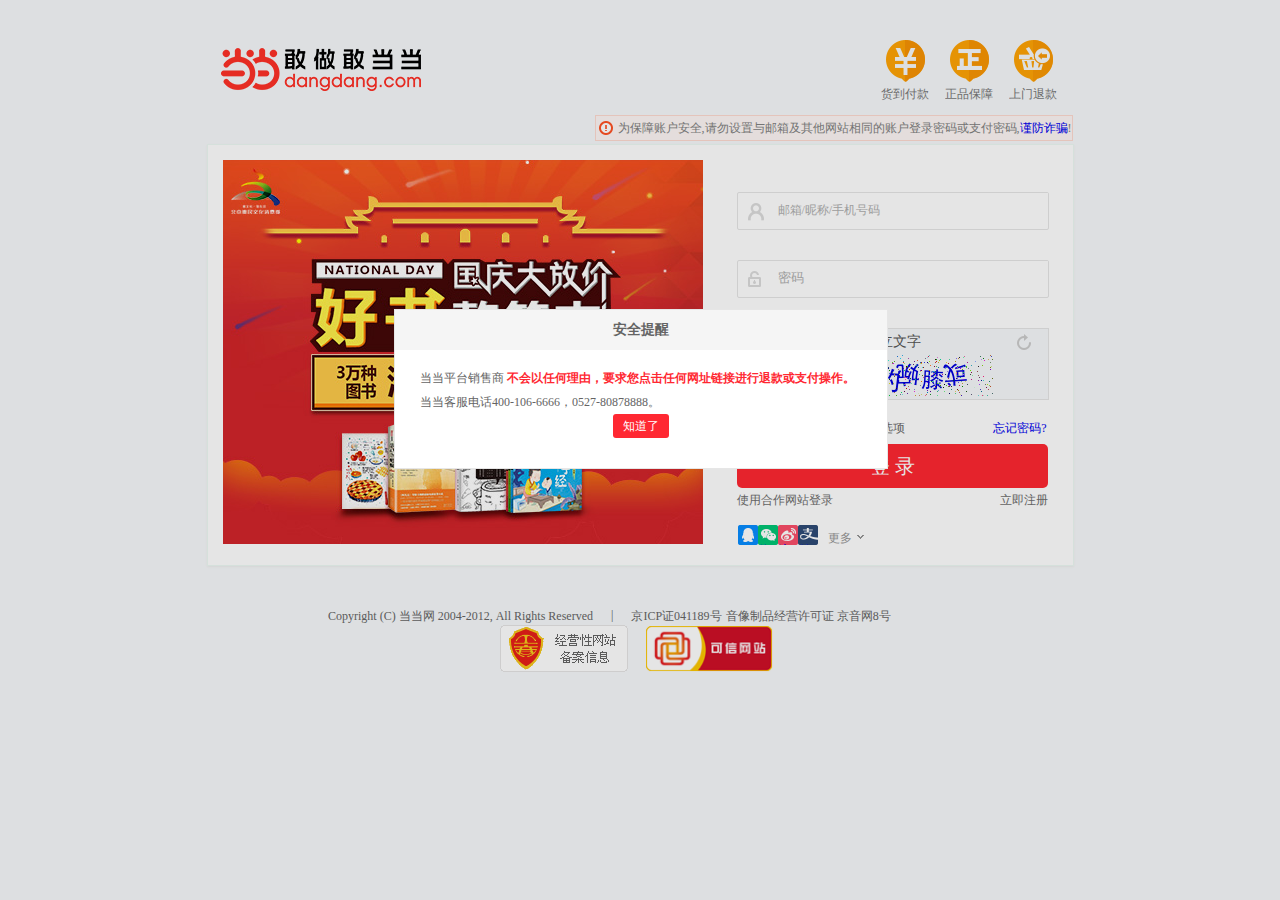
<file: dangdang/login/login.html>
<!DOCTYPE html>
<html lang="en">
<head>
    <meta charset="UTF-8">
    <title>登录-当当网</title>
    <link rel="shortcut icon" href="images/dang.jpg">
    <style>
        *{
            margin: 0;
            padding: 0;
            font-size: 12px;
            font-family: "Microsoft Yahei";
        }
        a{
            text-decoration: none;
        }
        .clearfix{
            zoom: 1;
        }
        body{
            background-color: #f6f9fb;
        }
        li{
            list-style: none;
        }

        
        .head{
            width: 865px;
            height: 60px;
            padding: 40px 0 24px 0;
            margin: 0 auto 20px;
        }
        .head img{
            float: left;
            margin: 7px 0 0 13px;
        }
        .head ul{
            line-height: 24px;
            float: right;
            list-style: none;
        }
        .head ul li{
            float: left;
            margin-right: 16px;
            background: url("images/login_icon.png") no-repeat;
            padding-top: 42px;
            overflow: hidden;
        }
        .head .n1{
            background-position: 5px 0;
        }
        .head .n2{
            background-position: -65px 0;
        }
        .head .n3{
            background-position: -136px 0;
        }
        .head li a{
            color: #787878;
        }
        /* 头部设置结束 */

        /* 主要部分设置开始 */
        .wrap{
            background-color: #fff;
            padding: 15px 25px 15px 15px;
            width: 825px;
            height: 390px;
            color: #6e6e6e;
            margin: 0 auto;
            position: relative;
            border: 1px solid #eefaf4;
            box-shadow: 0 1px 2px #eee;
        }
        .new_tip{
            line-height: 24px;
            color: #828282;
            padding-left: 22px;
            background: url("images/new_tip.png") 3px 5px no-repeat #fef7f5;
            border: 1px solid #fedbd1;
            position: absolute;
            right: 0;
            top: -30px;
        }
        .wrap .pic{
            width: 480px;
            height: 384px;
            float: left;
        }
        .infro{
            width: 311px;
            float: right;
        }
        .infro .username{
            margin-top: 32px;
            position: relative;

        }
        .username, .infro .password, .infro .code{
            height: 36px;
            border: 1px solid #e6e6e6;
            width: 310px;
            border-radius: 2px;
        }
        input, .infro .password input, .infro .code input{
            float: left;
            height: 34px;
            line-height: 34px;
            border: 0;
            color: #333;
            font-family: "Microsoft Yahei";
            padding: 0;
        }
        input, .infro .password input{
            width: 270px;
        }
        .username span{
            width: 30px;
            margin-right: 10px;
            height: 36px;
            float: left;
            background: url("images/icon_20150706.png") 10px -110px no-repeat;
        }
        .tips{
            height: 30px;
            line-height: 30px;
            padding-left: 10px;
        }
        .password span{
            width: 30px;
            margin-right: 10px;
            height: 36px;
            float: left;
            background: url("images/icon_20150706.png") 10px -150px no-repeat;
        }
        .Captch{
            background-color: #f6f9fb;
            border: 1px solid #e6e6e6;
            font-size: 14px;
            margin-bottom: 10px;
            padding: 5px 5px 0;
            width: 300px;
        }
        .Captch .Captch-operate{
            color: #555;
            height: 16px;
            line-height: 16px;
            margin: 0 10px 5px;
            position: relative;
        }
        .Captch .Captch-prompt{
            font-size: 14px;
            opacity: 1;
            position: absolute;
            transform: translate(0px, 0px);
            transition: all 0.25s ease-out 0s;
            vertical-align: middle;
            visibility: visible;
        }
        label{
            cursor: default;
        }
        .Captch .ucc{
            background: url("images/captch_icon.png") 0 0 no-repeat;
            float: right;
            height: 16px;
            width: 16px;
        }
        .Captch .Captch-imageConatiner{
            margin: auto;
            position: relative;
            width: 200px;
        }
        .Captch .Captch-image{
            display: block;
            height: 44px;
            margin: auto;
            width: 200px;
        }
        .auto_login{
            width: 310px;
            height: 27px;
            line-height: 22px;
            padding-top: 7px;
            overflow: hidden;
        }
        .auto_login a{
            float: right;
        }
        .auto_login input{
            vertical-align: middle;
            margin-top: -5px;
            float: left;
            width: 12px;
        }
        .infro .btn input{
            width: 100%;
            border-radius: 5px;
            color: #fff;
            display: inline-block;
            height: 44px;
            text-align: center;
            font: normal 20px/44px "Microsoft Yahei";
            background-color: #ff2832;
        }
        .infro .text_del {
            width: 10px;
            height: 11px;
            top: 12px;
            left: 290px;
            position: absolute;
            background: url("images/icon_20150706.png") 0 -230px no-repeat;
        }
        .register{
            height: 24px;
            line-height: 24px;
            padding-top: 6px;
        }
        .register .register_btn{
            float: right;
            color: #6e6e6e;
        }
        dt{
            display: block;
        }
        .partner dt a{
            width: 20px;
            height: 20px;
            display: block;
            background: url("images/icon_20150706.png") 0 -260px no-repeat;
            text-indent: 99em;
            overflow: hidden;
            float: left;
        }
        .partner dt a.wx{
            background-position: 0 -280px;
        }
        .partner dt a.wb{
            background-position: 0 -300px;
        }
        .partner dt a.alpay{
            background-position: 0 -320px;
        }
        .partner dd{
            padding-left: 10px;
            position: relative;
            float: left;
            line-height: 20px;
        }
        .partner dd a{
            color: #969696;
        }
        .partner dd a em{
            width: 8px;
            height: 20px;
            display: inline-block;
            background: url("images/icon_20150706.png") 0 -340px no-repeat;
            vertical-align: text-bottom;
            margin-left: 5px;
        }
        .emicon{
            background-position: -33px -340px !important;
        }
        .partner dd ul{
            position: absolute;
            width: 190px;
            padding: 5px 0 1px 10px;
            background-color: #fafafa;
            border: 1px solid #eaeaea;
            border-radius: 2px;
            left: 10px;
            top: 24px;
        }
        .partner dd li a{
            color: #6e6e6e;
        }
        .partner dd ul li.arrow{
            position: absolute;
            width: 10px;
            height: 6px;
            top: -5px;
            left: 7px;
            background: url("images/more_arr.png") 0 0 no-repeat;
        }
        .partner dd ul li{
            float: left;
            margin-right: 18px;
            height: 18px;
            line-height: 18px;
        }
        /* 主要部分设置结束 */

        /* 页尾设置开始 */
        .public_footer_box{
            width: 100%;
            margin: 0 auto;
            font: 12px "\5b8b\4f53", Arial, Helvetica, sans-serif;
            clear: both;
        }
        .public_footer{
            margin: 0 auto;
            width: 960px;
            padding: 32px 5px 0;
            font-size: 12px;
            color: #666;
            overflow: hidden;
        }
        .public_footer a{
            color: #666 !important;
            text-decoration: none;
            font-size: 12px;
        }
        .public_footer a:hover{
            color: #f60 !important;
            text-decoration: underline;
        }

        .public_footer .sep{
            display: inline-block;
            padding: 0 18px;
        }
        .public_footer .footer_copyright{
            padding-left: 168px;
            margin: 0 auto;
            width: 800px;
        }
        .public_footer .footer_copyright span {
            float: left;
            display: inline;

        }
        .public_footer .footer_copyright span{
            padding-top: 10px;
        }
        .public_footer .footer_copyright a {
            padding-right: 4px;
            float: left;
        }
        .public_footer .footer_icon {
            margin: 10px 0 0 335px;
            width: 300px;
            height: 57px;
        }
        .public_footer .validator, .public_footer .kent{
            float: left;
            display: inline;
            padding: 0 5px;
            width: 135px;
            height: 47px;
        }
        /* 页尾设置结束 */

        /* 防诈骗弹窗设置开始 */
        .masks{
            position: fixed;
            top: 0;
            left: 0;
            width: 100%;
            height: 100%;
            z-index: 10010;
        }
        .masks .masks_bg{
            border: 0;
            height: 100%;
            width: 100%;
            background-color: #000;
            opacity: 0.1;
        }
        .pop_cheat {
            position: absolute;
            padding-bottom: 30px;
            overflow: hidden;
            border: 1px solid #e6e6e6;
            font-size: 12px;
            color: #646464;
            background-color: #fff;
            top: 50%;
            left: 50%;
            width: 492px;
            margin-left: -246px;
            margin-top: -141px;
        }
        .pop_cheat h3 {
            text-align: center;
            height: 40px;
            line-height: 40px;
            font-size: 14px;
            background-color: #f5f5f5;
        }
        .pop_cheat_info{
            padding: 16px 15px 0 20px;
            line-height: 24px;
            font-size: 12px;
        }
        .pop_cheat_info .right{
            float: left;
            width: 435px;
            padding-left: 5px;
        }
        .pop_cheat_info b{
            color: #ff2832;font-weight: bold;
        }
        .pop_cheat .btn{
            display: block;
            margin: 25px auto 0;
            height: 24px;
            text-align: center;
            clear: both;
        }
        .pop_cheat .btn a, .pop_cheat .btn a:hover{
            display: inline-block;
            color: #fff;
            text-decoration: none;
            height: 24px;
            line-height: 24px;
            background-color: #ff2832;
            padding: 0 10px;
            border-radius: 3px;
        }
        .pop_cheat .btn a:hover{
            background-color: #f00000;
        }
        .partner{
            width: 150px;
            height: 20px;
            position: absolute;
            right: 185px;
            bottom: 20px;
        }
        /* 防诈骗弹窗设置结束 */
    </style>


</head>
<body>
<!-- 登录页面头部设置开始 -->
<div class="head">
    <a href="javascript:;">
        <img src="images/logo_login.png" alt=""/>
    </a>
    <ul class="clearfix">
        <li class="n1"><a href="javascript:;">货到付款</a></li>
        <li class="n2"><a href="javascript:;">正品保障</a></li>
        <li class="n3"><a href="javascript:;">上门退款</a></li>
    </ul>
</div>
<!-- 登录页面头部设置结束 -->

<!-- 登陆主要部分设置开始 -->
<div class="wrap clearfix">
    <div id="J_chearProofTop" class="new_tip" style="display: block">
        <div id="component"></div>
        <div>为保障账户安全,请勿设置与邮箱及其他网站相同的账户登录密码或支付密码,<a href="javascript:;">谨防诈骗</a>!</div>
    </div>
    <div class="pic">
        <a href="javascript:;"><img src="images/login_pic.jpg" alt=""/></a>
    </div>
    <div class="infro">
        <div class="username" id="username">
            <span></span>
            <form action="" method="post">
                <input style="display: none"/>
                <input class="user" id="txtUsername" name="username" type="text" value="邮箱/昵称/手机号码" style="color: rgb(176,176,176);"/>
            </form>
            <a href="javasccript:void(0);" class="text_del" id="clearUser" style="display: none"></a>
            <!--<span id="placeholder" class="placeholder" style="position: absolute; z-index: 20; color: rgb(176,176,176); width: 270px; height: 34px; font-size: 13.3333px; padding-left: 0px; font-family: 'Microsoft Yahei'; top: 0px; left: 40px; line-height: 34px; display: block; background:none;">邮箱/昵称/手机号码</span>-->
        </div>
        <p id="user_mindstyle" class="tips"></p>
        <div class="password">
            <span></span>
            <form action="" method="post">
                <input class="pass" id="txtPassword" name="password" type="password"/>
            </form>
            <span id="pwd" class="placeholder" style="position: absolute; z-index: 20; color: rgb(176,176,176); width: 270px; height: 34px; font-size: 13.3333px; padding-left: 0px; font-family: 'Microsoft Yahei'; top: 116px; left: 570px; line-height: 34px; display: block; background:none;">密码</span>
        </div>
        <p class="tips" id="password_tips"></p>
        <div class="Captch">
            <div class="Captch-operate">
                <label class="Captch-prompt">请点击图中所有的倒立文字</label>
                <span class="ucc"></span>
            </div>
            <div class="Captch-imageConatiner">
                <img src="images/show.png" alt="" class="Captch-image" />
            </div>
        </div>

        <p class="auto_login">
            <a href="javascript:;">忘记密码?</a>
            <input type="checkbox" id="auto_box" class="auto_box" checked />
            <!--<span style="display: none;">七天内自动登录</span>-->
            <span id="safe" class="safe" style="display: inline-block;">请勿在公共电脑上勾选此选项</span>
        </p>
        <p class="btn">
            <input type="submit" value="登&nbsp;录"/>
            <!--<a href="javascript:;">登&nbsp;录</a>-->
        </p>
        <p class="register">
            <a href="javascript:;" class="register_btn">立即注册</a>
            <span>使用合作网站登录</span>
        </p>
        <div class="partner clearfix">
            <dl>
                <dt><a href="javascript:;" class="qq" title="QQ">QQ</a></dt>
                <dt><a href="javascript:;" class="wx" title="微信">微信</a></dt>
                <dt><a href="javascript:;" class="wb" title="新浪微博">新浪微博</a></dt>
                <dt><a href="javascript:;" class="alpay" title="支付宝">支付宝</a></dt>
                <dd id="showShareMore">
                    <a href="javascript:;" class="more" id="more">更多<em id="emicon" ></em></a>
                    <ul id="shareMore" style="display: none;">
                        <li class="arrow"></li>
                        <li><a href="javascript:;">豆瓣</a></li>
                        <li><a href="javascript:;">百度</a></li>
                        <li><a href="javascript:;">飞信</a></li>
                        <li><a href="javascript:;">人人网</a></li>
                    </ul>
                </dd>
            </dl>
        </div>
    </div>
</div>

<script>
    var txtUsername = document.getElementById("txtUsername");
    var userMindstyle = document.getElementById("user_mindstyle");
    var txtPassword = document.getElementById("txtPassword");
    var passwordTips = document.getElementById("password_tips");
    var pwd = document.getElementById("pwd");
    var autoBox = document.getElementById("auto_box");
    var safe = document.getElementById("safe");
    var more = document.getElementById("more");
    var shareMore = document.getElementById("shareMore");
    var emIcon = document.getElementById("emicon");
    var clearUser = document.getElementById("clearUser");
    txtUsername.onfocus = function () {
        if(txtUsername.value == "邮箱/昵称/手机号码"){
            txtUsername.value = "";
            userMindstyle.innerHTML = "请输入邮箱/昵称/手机号码";
            clearUser.style.display = "block";
        }
    }
    txtUsername.onblur = function () {
        if(txtUsername.value == ""){
            txtUsername.value = "邮箱/昵称/手机号码";
            userMindstyle.innerHTML = "";
            clearUser.style.display = "none";
        }
    }
    pwd.onclick = function () {
        txtPassword.focus();
        pwd.style.display = "none";
        passwordTips.innerHTML = "请填写长度为6-20个字符的密码";
    }
//    txtPassword.onfocus = function () {
//        if(txtPassword.value == "密码"){
//            txtPassword.value = "";
//            passwordTips.innerHTML = "请填写长度为6-20个字符的密码";
//        }
//    }
    txtPassword.onblur = function () {
        if(txtPassword.value == ""){
            pwd.style.display = "block";
            passwordTips.innerHTML = "";
        }
    }
    autoBox.onclick = function () {
        if(autoBox.checked){
            safe.innerHTML = "请勿在公共电脑上勾选此选项";
        }else{
            safe.innerHTML = "七天内自动登录";
        }
    }
    more.onclick = function () {
        if(shareMore.style.display == "none"){
            shareMore.style.display = "block";
            emIcon.setAttribute("class","emicon");
        }else if(shareMore.style.display == "block"){
            shareMore.style.display = "none";
            emIcon.setAttribute("class","");
        }

    }
    clearUser.onclick = function () {
        txtUsername.value = "";
        txtUsername.value = "邮箱/昵称/手机号码";
        userMindstyle.innerHTML = "";
        clearUser.style.display = "none";
    }
</script>
<!-- 登录主要部分设置结束 -->

<!-- 页尾设置开始 -->
<div class="public_footer_box">
    <div class="public_footer">
        <div class="footer_copyright">
            <span>Copyright (C) 当当网 2004-2012, All Rights Reserved</span>
            <span class="sep">|</span>
            <span><a href="javascript:;">京ICP证041189号</a></span>
            <span><a href="javascript:;">音像制品经营许可证 京音网8号</a></span>
            <div class="clear"></div>
        </div>
        <div class="footer_icon">
            <div class="validator">
                <a href="javascript:;" class="footer_img">
                    <img src="images/validate.gif" alt=""/>
                </a>
            </div>
            <div class="kent">
                <a href="javascript:;">
                    <img width="128" height="47" src="images/kxwl.png" alt=""/>
                </a>
            </div>
            <div class="clear"></div>
        </div>
    </div>
</div>
<!-- 页尾设置结束 -->

<!-- 防诈骗弹窗设置开始 -->
<div class="masks" id="J_loginmask" style="display: inline-block;">
    <iframe class="masks_bg">
        #document
        <html>
            <head style="display: none;"></head>
            <body style="display: block; margin: 8px;"></body>
        </html>
    </iframe>
    <div class="pop_cheat">
        <h3>安全提醒</h3>
        <div class="pop_cheat_info clearfix">
            <div id="compoent_2731728"></div>
            <div>
                <span class="right">
                    当当平台销售商
                    <b>不会以任何理由，要求您点击任何网址链接进行退款或支付操作。</b>
                    当当客服电话400-106-6666，0527-80878888。
                </span>
            </div>
        </div>
        <div class="btn">
            <a href="javascript:void(0);" id="J_loginMaskClose">知道了</a>
        </div>
    </div>
</div>
<script>
    var jLoginmask = document.getElementById("J_loginmask");
    var btn = document.getElementById("J_loginMaskClose");
    btn.onclick = function () {
        jLoginmask.style.display = "none";
    }
</script>
<!-- 防诈骗弹窗设置结束 -->
</body>
</html>
</file>
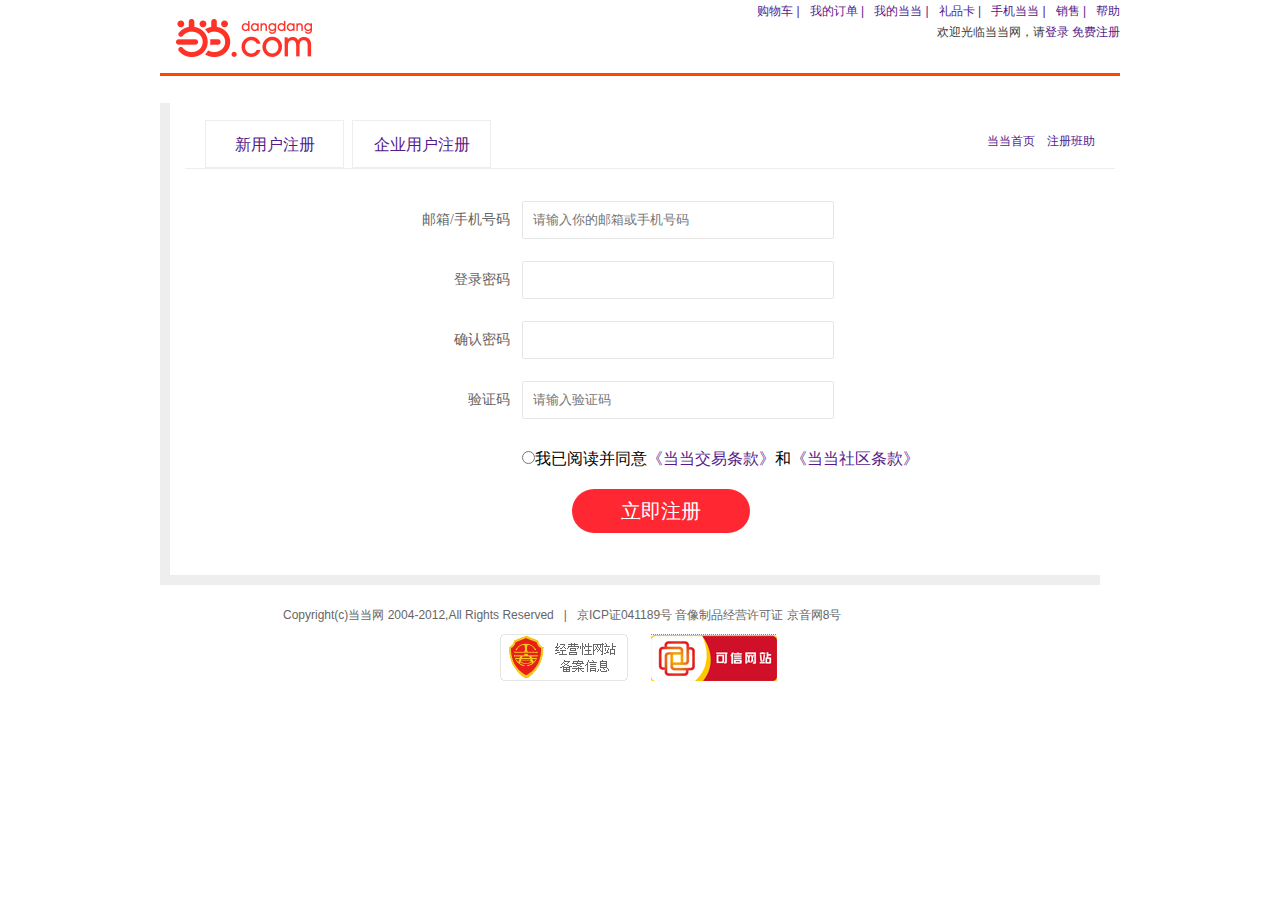
<file: dangdang/regsiter/zhuce.html>
<!DOCTYPE html>
<html lang="en">
<head>
    <meta charset="UTF-8">
    <title>新用户注册</title>
    <link rel="stylesheet" href="css/zhuce.css"/>
</head>
<body>
<!---头文件开始--->
<div class="heard">
    <div class="content">
        <div class="logo fl">
            <a href=""><img src="images/ddnewhead_logo.gif" alt="logo"/></a>
        </div>
        <div class="nav fr">
            <ul>
                <li><a href="">帮助</a></li>
                <li><a href="">销售&nbsp;|</a></li>
                <li><a href="">手机当当&nbsp;|</a></li>
                <li><a href="" target="">礼品卡&nbsp;|</a></li>
                <li><a href="" target="">我的当当&nbsp;|</a></li>
                <li><a href="">我的订单&nbsp;|</a></li>
                <li><a href="">购物车&nbsp;|</a></li>
            </ul>
        </div>
        <p class="fr">欢迎光临当当网，请<a href="">登录</a> <a href="">免费注册</a></p>
    </div>
</div>
<!---登录框---->
<div class="zhong">
    <div class="denglu">
        <div class="nav">
            <div class="zhu"><a href="">新用户注册</a></div>
            <div class="zhu1"><a href="">企业用户注册</a></div>
            <div class="zhu2"><a href="">当当首页</a></div>
            <div class="zhu3"><a href="">注册班助</a></div>
        </div>
        <form action="" method="post">
            <table class="biao">
            <tr>
                <td class="t">邮箱/手机号码</td>
                <td><input type="text" class="text" name="mobile" placeholder="请输入你的邮箱或手机号码"/></td>
            </tr>
            <tr>
                <td class="t">登录密码</td>
                <td><input type="password" class="text" name="password"/></td>
            </tr>
            <tr>
                <td class="t"> 确认密码</td>
                <td><input type="password" class="text" name="repassword"/></td>
            </tr>
            <tr>
                <td class="t">验证码</td>
                <td><input type="text" placeholder="请输入验证码" class="text"/></td>
            </tr>
             <tr>
                 <td class="t">&nbsp;</td>
                 <td><input type="radio"/><span>我已阅读并同意<a href="">《当当交易条款》</a>和<a href="">《当当社区条款》</a></span></td>
             </tr>
                <tr>
                 <td class=t"">&nbsp;</td>
                 <td><input type="submit" class="btn" value="立即注册"/></td>
             </tr>
            </table>
        </form>
    </div>
</div>
<!---尾页开始-->
<div class="footer">
    <div class="footer-box">
        <div class="footer_cop">
            <span>Copyright(c)当当网 2004-2012,All Rights Reserved</span>
            <span>&nbsp;&nbsp;|&nbsp;&nbsp;</span>
            <span>京ICP证041189号 音像制品经营许可证 京音网8号</span>
        </div>
        <div class="footer_icon">
            <img src="images/validate.gif" alt=""/>
            <img src="images/renz.png" alt="" class="ml"/>
        </div>
    </div>
</div>


</body>
</html>
</file>
<file: movies/app.css>
/*
    ����һЩbsû���ṩ��css��ʽ
*/


body {
    padding-top: 50px;
}

/*.main {*/
    /*padding: 20px;*/
/*}*/

.siderbar{
    padding: 5px;
    padding-top: 20px;
    height: 100%;
    position: fixed;
    background-color: #f5f5f5;
    border-right: 1px solid #eee;
    z-index: 1000;
    /*overflow-x: hidden;*/
    /*overflow-y: auto;*/
}

/*.page-header{*/
    /*margin-top: 10px;*/
/*}*/
</file>
<file: sCalc-master/css/calc.css>
@charset "UTF-8";

@font-face {font-family: 'iconfont';
    src: url('../font/iconfont.eot'); /* IE9*/
    src: url('../font/iconfont.eot?#iefix') format('embedded-opentype'), /* IE6-IE8 */
    url('../font/iconfont.woff') format('woff'), /* chrome、firefox */
    url('../font/iconfont.ttf') format('truetype'), /* chrome、firefox、opera、Safari, Android, iOS 4.2+*/
    url('../font/iconfont.svg#iconfont') format('svg'); /* iOS 4.1- */
}
.iconfont{
    font-family:"iconfont" !important;
    font-size:1.9rem;
    font-style:normal;
    -webkit-font-smoothing: antialiased;
    -webkit-text-stroke-width: 0.2px;
    -moz-osx-font-smoothing: grayscale;
    vertical-align: middle;
}


html{
    height: 100%;
    font-size: 62.5%;
}
.maxhtml {
	font-size: 82.5%;
}
body{
	height: 100%;
    min-width: 300px;
    position: relative;
    padding: 0;
    margin: 0;
    font-size: 62.5%;
}
ul {padding: 0;margin: 0;}


#container {
    overflow: hidden;
    padding: 5px 5px;
}
.calc {
    width: 300px;
    max-width: 600px;
    margin: 0px auto;
    display: flex;
    flex-direction: column;
    border-radius: 5px;
    flex-wrap: wrap;
    height: 100%;
    -webkit-transition: all .8s;
    transition: all .5s;
    overflow: hidden;
    z-index: 0;
    position: relative;
    box-shadow: 2px 2px 2px rgba(0,0,0,0.5);
}
.flexbox {
    width: 100%;
    height: 100%;
    padding: 0 !important;
    margin: 0 !important;
}
.maxCalc {
	width: 60%;
	height: 100%;
}

#top {
    display: flex;
    justify-content: flex-start;
    flex-direction: column;
    position: relative;
    width: 100%;
    height: 30%;
    /*text-shadow: 0 2px 1px rgba(0,0,0,0.2);*/
}
#win-tool {
    background-color: #ccc;
    min-height: 35px;
    position: relative;
    padding: 7px 8px 0 8px;
    text-align: right;
    width: 100%;
    box-sizing: border-box;
}
#win-tool span {
    width: 1.5rem;
    height: 1.5rem;
    line-height: 1.5rem;    
    border-radius: 50%;
    margin-right: 3px;
    text-align: center;
    display: inline-block;
    /*color: #fff;
    font-weight: bold;*/
    cursor: default;
    position: absolute;
    top: 8px;
    box-shadow: 1px 1px 2px rgba(0,0,0,0.5);
    text-shadow: 1px 1px 2px rgba(0,0,0,0.5);
}
#close {
    background-color: #FC5652;
    left: 8px;
}
#max {
    background-color: #FDBC40;
    left: 34px;
}
#resize {
    /*background-color: #34C749;*/
   font-size: 3rem;
   left: 60px;
   display: none !important;
}
#win-tool a {
    background: hsl(0, 0%, 80%);
    display: inline-block;
    width: 2rem;
    border-radius: 10px;
    text-align: center;
    /*line-height: 1.9rem;*/
    color: inherit;
    text-decoration: none;
    /*font-size: 1.9rem;*/
    font-family: "Microsoft Yahei", "Hiragino Sans GB", Helvetica, "Helvetica Neue", "微软雅黑", Tahoma, Arial, sans-serif;
    text-shadow: 1px 1px 2px rgba(0,0,0,0.5);
    margin-left: .5rem;    
}
#win-tool a:hover,
#win-tool a:active {
	color: red;
}
.iconfont.history,
.iconfont.about,
.iconfont.change,
.iconfont.skin{
	color: hsl(0, 0%, 30%);
}
.iconfont.news {
	color: #F5923E;
}
#result {
    min-height: 90px;
    width: 100%;
    height: 100%;
    background-color: hsl(0, 0%, 50%);
    display: flex;
    flex-direction: column;
    justify-content: flex-end;
    color: #FFF;
    overflow: auto;
    box-sizing: border-box;
    /*text-shadow: 0 2px 1px rgba(0,0,0,0.3);*/
    text-align: right;
}
#result > #express {
    font-size: 2rem;
}
#result div {
	padding: 0 5px;
	box-sizing: border-box;
}
#result > #res {
    font-size: 4.5rem;
    font-weight: 600;
    width: 100%;
}
#bottom {
    font-weight: 600;
    width: 100%;
    height: 70%;
    /*text-shadow: 0 2px 1px rgba(0,0,0,0.3);*/
}
#bottom .row {
    height: 20%;
    width: 100%;
    display: flex;
    box-sizing: border-box;
    margin-bottom: -1px;
}
.mb{margin-bottom: 0 !important;}
#bottom .row span:first-child {
    border-left: 0;
}
#bottom .row:last-child span {
    border-bottom: 0;
}
#bottom .row span{
    height: 100%;
    width: 25%;
    background-color: #F2F2F2;
    border: 1px solid #fff;
    border-right: 0;
    color:hsl(0, 17%, 20%);
   	font-size: 2rem;
   	line-height: 5rem;
    cursor: default;
    -webkit-user-select: none;
    display: flex;
    align-items: center;
    justify-content: center;
}

#win-tool span:active,
#bottom .row span:active,
#bottom .row span.tool:active{
    background-color: red;
    color: #fff;
}
#bottom .row span.tool {
    background-color: #F5923E;
    color: #fff;
}
#bottom .row span.cheng,
#bottom .row span.chu,
#bottom .row span.add,
#bottom .row span.eq {
    font-size: 2.5rem;
}
#bottom .row span.jiang {
    font-size: 1.9rem;
}
#bottom .row span.zero {
    width: 50.4%;
    box-sizing: border-box;
    height: 100%;
    display: flex;
    justify-content: flex-start;
    padding-left: 11%;
}


/************** 历史记录 *****************/
#historyBox {
    background: hsl(0, 0%, 95%);
    width: 100%;
    height: 71%;
    position: absolute;
    z-index: 10;
    left: 0;
    bottom: 0;
    box-shadow: 0px 0px 10px #000;
    -webkit-transition: all .3s;
    transition: all .3s;
    -webkit-transform: translateY(102%);
    transform: translateY(102%);
    font-family: "Microsoft Yahei", "Hiragino Sans GB", Helvetica, "Helvetica Neue", "微软雅黑", Tahoma, Arial, sans-serif;
}
#historyBox .con {
    height: 91%;
    overflow-y: auto;
}
#historyBox .remove {
	height: 28px;
    background: hsl(0, 0%, 88%);
    text-align: right;
    box-sizing: border-box;
    border-top: 1px solid transparent;
    position: absolute;
    width: 100%;
    left: 0;
    bottom: 0;
}
#historyBox .remove a{
	color: inherit;
    text-decoration: none;
    padding-right: 5px;
}
/*#historyBox .remove .icon_del {
    display: inline-block;
    width: 35px;
    height: 28px;
    background: url("../images/delete1.png") no-repeat;
    box-sizing: border-box;
    background-position: center center;
}
#historyBox .remove .icon_del:hover {
    background-color: #ccc;
}
#historyBox .remove .icon_del:active{
	background-color: red;
}*/
#historyBox ul {
    padding: 0 5px 0 5px;
    color: hsl(0, 0%, 50%);
    font-size: 1rem;
}
#historyBox ul li {
    height: 45px;
    text-align: right;
    line-height: 45px;
    font-size: 2.2rem;
    font-family: "Microsoft Yahei", "Hiragino Sans GB", Helvetica, "Helvetica Neue", "微软雅黑", Tahoma, Arial, sans-serif;
    background: hsl(0, 0%, 95%);
    color: #000;
    overflow: auto;
}
#historyBox ul li:hover {
    background:hsl(0, 0%, 88%);
}

#updateApp {
	background-color: #ccc;
    text-align: center;
    height: 30px;
    line-height: 30px;
    display: none;
}
#downloadApp {
	
}

.miniCalc{
	width: 200px;
	height: 200px;
	font-size: 40%;
}

/*小屏*/
@media (max-width: 500px){
    html {
    	font-size: 80%;
    	font-family:Helvetica;
    }
    .iconfont {font-size: 1.6rem;}
    #container {
        height: 100%;
        padding: 0;
    }
    .calc {
        width: 100%;
        height: 100%;
        max-width: none;
        border-radius: 0;
    }
    #close,#max {display: none !important;}
    #win-tool a {font-size: 1rem;line-height: 1.9rem;}
    #resize {
    	left: 8px;
    	font-size: 3.5rem;
    	line-height:1.1rem !important;
    	box-shadow: none !important;
    	display: inline-block !important;}
    #bottom .row {margin: 0;}
    #bottom .row span {
        box-sizing: border-box;
        border-top: 0;
    }
    #bottom .row span.cheng {
    	font-size: 2.1rem;
    }
    #bottom .row span.zero {
        width: 50.1%;
    }
    
    #updateApp {display: block;}
    #downloadApp {display: none;}
}
.updateAppIconRotate {
	display: inline-block;
	animation: update .5s linear infinite;
}
@-webkit-keyframes name{
	from{transform: rotate(0deg);}
	to{transform: rotate(360deg);}
}
@-moz-keyframes name{
	from{}
	to{}
}
@keyframes update{
	from{transform: rotate(0deg);}
	to{transform: rotate(360deg);}
}
</file>
<file: 多看阅读客户端demo/css/duokan.css>
/* css初始化 */
     *{margin: 0;padding: 0;}
     body{background-color: rgb(251,250,248);}

     div,p,h1,h2,h3,h4,h5,h6,a{
       text-decoration: none;  /* 去掉链接的下划线 */
     }

     ul{list-style: none;}
     input{
      border: 0 none;
      outline-style: none;
      margin: 0;
      padding: 0;
     }

     /*********************** 1>头部分 **********************/
     .headbox{
      height: 35px;
      border-bottom: 1px solid #D8D8D8;
     }
     .headbox a:hover{
      color: orange;
     }
     .navbox{
      width: 1190px;
      height: 35px;
      margin: 0 auto;
      /* background-color: pink; */
     }
     .nav-left{
      height: 35px;
      line-height: 35px;
      float: left;
     }
     .lt-list li{
      float: left;
      font-size: 13px;
      text-align: center;
      font-weight: bold;
      color: rgb(147,147,147);
     }
    .lt-list li a:link { color:rgb(143,140,140); text-decoration: none;}
    .lt-list li a:visited{color:rgb(143,140,140); text-decoration: none;}
    .lt-list li a:hover{color:black; text-decoration: none;}
    .lt-list li a:active {color:rgb(143,140,140); text-decoration: none;}

    .nav-left .checked:visited{color: black;}

    .part{width: 20px;}

    .nav-right{
      height: 35px;
      line-height: 35px;
      float: right;
     }
     .rt-list li{
      float: right;
      font-size: 13px;
      text-align: center;
      font-weight: 300;
      color: rgb(147,147,147);
     }

    .rt-list li a:link { color:rgb(143,140,140); text-decoration: none;}
    .rt-list li a:visited{color:rgb(143,140,140); text-decoration: none; }
    .rt-list li a:hover{color:orange; text-decoration: none;}
    .rt-list li a:active {color:rgb(143,140,140); text-decoration: none; }
     /*********************** 2>主体部分 **********************/
     .mbody{width: 1190px; margin: 0 auto;}

     .body-top{height: 85px;overflow: hidden;}

     .logo{margin-top: 20px;float: left; }

     .serch{
      float: right;
      width: 300px;
      height: 35px;
      border: 2px solid rgb(240,130,55);
      border-radius: 5px;
      margin-top: 25px;
      background-color: rgb(255,255,255);
      overflow: hidden;
     }
     .txt{
      margin-left: 10px;
      float: left;
      height: 35px;
      width: 245px;
     }
     .butn{
      float: left;
      height: 35px;
      width: 35px;
      background: url('../image/serch.png');
     }

     /*********************** 3>主导航部分 **********************/
     .main-nav{
      height: 45px;
      background-color: rgb(240,130,55);
     }
     .center-nav{
      width: 600px;
      margin: 0 auto;
     }
     .main-nav li{
      height: 45px;
      float: left;
     }
    .main-nav a{
      height: 45px;
      line-height: 45px;
      display: inline-block;
      padding: 0 20px;
      font-size: 18px;
     }
     .main-nav .checked{
      background-color: rgb(231,110,39);
      color:white;
     }

    .main-nav a:link { color:white; text-decoration: none; }
    .main-nav a:visited{color:white; text-decoration: none;}
    .main-nav a:hover{
      background-color: rgb(231,110,39);
      color:white;
      text-decoration: none;
    }
    .main-nav a:active {color:white;text-decoration: none; }

    /*********************** 4>主体banner部分 **********************/
    .body-content1{
      width: 1190px;
      margin: 0 auto;
    }
    .banner{
      height: 640px;
      margin-top: 10px;
      border-bottom: 2px solid orange;

    }
    /* -------------①左侧选项卡 ------------*/
    #big_banner_wrap {
    /* width: 1226px; */
    height: 630px;
    margin: 0 auto;
    position: relative;
    color: #424242;
    float: left;
  }
  #big_banner_wrap #banner_menu_wrap {
    width: 235px;
    height: 100%;
    float: left;
    position: absolute;
    background: rgba(0, 0, 0, 0.8);
    z-index: 600; }
  #big_banner_wrap #banner_menu_wrap .active {margin-top: 20px; }
  #big_banner_wrap #banner_menu_wrap li {
    width: 100%;
    height: 55px;
    position: relative;
    transition: all 3s;
    -webkit-transition: all .3s;
    -moz-transition: all .3s;
    -ms-transition: all .3s;
    line-height: 55px;
    cursor: pointer; }
  #big_banner_wrap #banner_menu_wrap li a {
    font-size: 13px;
    color: white;
    margin-left: 30px;
    float: left;
    text-decoration: none; }
  #big_banner_wrap #banner_menu_wrap li .banner_menu_i {
    float: right;
    font-size: 20px;
   }
  #big_banner_wrap #banner_menu_wrap li .banner_menu_content {
        width: 600px;
        height: 459px;
        display: none;
        z-index: 610;
        position: absolute;
        left: 235px;
        background: #fff; }
  #big_banner_wrap #banner_menu_wrap li .banner_menu_content .banner_menu_content_ul {
        float: left;
        width: 280px; }
  #big_banner_wrap #banner_menu_wrap li .banner_menu_content .banner_menu_content_ul li {
        width: 250px;
        height: 15px;
        padding: 18px;
        float: left; }
  #big_banner_wrap #banner_menu_wrap li .banner_menu_content .banner_menu_content_ul li a {
        color: #424242;
        margin-left: 5px;
        font-size: 12px; }
  #big_banner_wrap #banner_menu_wrap li .banner_menu_content .banner_menu_content_ul li span {
        width: 55px;
        height: 20px;
        float: right;
        margin-top: 10px;
        border: 1px solid #ff6700;
        color: #FF6700;
        font-size: 13px;
        line-height: 24px;
        text-align: center;
        transition: all 3s;
        -webkit-transition: all .3s;
        -moz-transition: all .3s;
        -ms-transition: all .3s; }
  #big_banner_wrap #banner_menu_wrap li .banner_menu_content .banner_menu_content_ul li span:hover {
        background: #ff6700;
        color: #ffffff; }

  /*------------② 右侧盒子:循环滚动图片浏览---------- */
  #big_banner_pic_wrap {
    width: 955px;
    height: 630px;
    overflow: hidden;
    position: relative;
    float: right;
  }
  .item img{width:955px;}
  .carousel-indicators .active{background-color: orange;}

  .choose-title{
    width: 955px;
    height: 30px;
    line-height: 30px;
    font-size: 16px;
    font-weight: bold;
    color: orange;
    padding-left: 20px;
    border-bottom: 1px solid #D8D8D8;
  }

  /* 重磅推荐 */
  .collection-img a{font-size: 14px; font-weight: bold;}
  .collection-img a:link { color:black; text-decoration: none;}
  .collection-img a:visited{color:black; text-decoration: none;}
  .collection-img a:hover{color:orange; text-decoration: none;}
  .collection-img a:active {color:black; text-decoration: none;}

  .collection-img p span{font-size: 12px; font-weight: bold;}
  .collection-img p del{font-size: 12px; color: gray;}

  .collection-img .collection{
    width: 285px;
    height: 155px;
    margin-top: 30px;
    margin-left: 30px;
    float: left;
  }
  .collection-img .center,.collection-img .right{
    border-left: 1px solid #D8D8D8;
    padding-left: 10px;
  }
  .collection .left-img{
    width: 96px;
    height: 155px;
    float: left;
  }
  .collection .right-button{
    width: 170px;
    height: 155px;
    float: right;
  }
  .collection .right-button .information{
    height: 120px;
  }

  /* 活动快讯 */
  .new-flash{
    position: relative;
    width: 945px;
    height: 30px;
    background-color: rgb(253,245,228);
    left: 10px;
    top: 40px;
    overflow: hidden;
    border: 1px solid rgb(246,221,203);
  }
  .new-flash p{
    height: 30px;
    line-height: 30px;
    font-size: 16px;
    font-weight: bold;
    color: orange;
    padding-left: 20px;
    float: left;
  }
  .new-flash ul li{float: left; line-height: 30px;}

  /* 主体content部分 */
  .content{
    margin-top: 10px;
    width: 1190px;
    height: 395px;
  }
  .poster{width: 235px;height: 395px; float: left;}
  .poster img{width: 235px; border-radius: 5px;margin-bottom: 10px;}
  .content-collection{width: 955px;height: 395px;float: right;}
  .content-top,.content-bottom{width: 955px;height: 185px;}

  /* 页面切换按钮 */
    .person-bottom{
      width: 955px;
      height: 100px;
    }
    .person-bottom button,.bottom-txt{
      float: right;
      margin-left: 10px;
    }
  .person-bottom .bottom-txt{
      line-height: 35px;
    }
</file>
<file: dangdang/regsiter/css/zhuce.css>
*{
    margin: 0;
    padding: 0;
}
.fl{
    float: left;
}
.fr{
    float: right;
}
a{
    text-decoration: none;
}
.ml{
    margin-left: 20px;
}
.dsn{
    display: none;
}

/*头文件开始*/
.heard{
    height: 73px;
    width: 100%;
}
.heard .content{
    width: 960px;
    height: 71px;
    padding-top: 2px;
    font: 12px/18px 宋体, Arial, Helvetica, sans-serif;
    color: #404040;
    margin: 0 auto;
    text-align: center;
    border-bottom: 3px solid orangered;

}
.heard .content .nav{
    width: 788px;
    height: 21px;
}
.heard .content .nav ul{
    list-style: none;
}
.heard .content .nav ul li{
    float: right;
    margin-left: 10px;
}
/*登录框*/
.zhong{
    width: 940px;
    margin: 0 auto;
    box-shadow: #eeeeee -10px 10px;
}
.zhong .denglu{
    margin-top: 20px;
    width: 960px;
    position: relative;
    padding-bottom: 40px;
}
.zhong .denglu .nav{
    width: 930px;
    height: 75px;
    margin: 0 auto;
    position: relative;
    border-bottom: 1px solid #ECEEF2;
}
.zhong .denglu .nav .zhu{
    height: 46px;
    width: 137px;
    text-align: center;
    line-height: 47px;
    font-size: 16px;
    position: absolute;
    left: 20px;
    bottom: 0px;
    border: 1px solid #ECEEF2;
}
.zhong .denglu .nav .zhu1{
    height: 46px;
    width: 137px;
    text-align: center;
    line-height: 47px;
    font-size: 16px;
    position: absolute;
    left: 167px;
    bottom: 0px;
    border: 1px solid #ECEEF2;
}
.zhong .denglu .nav .zhu2{
    font-size: 12px ;
    position: absolute;
    color: black;
    right: 80px;
    bottom: 18px;
}
.zhong .denglu .nav .zhu3{
    font-size: 12px ;
    position: absolute;
    color: black;
    right: 20px;
    bottom: 18px;
}
/*.zhong .denglu .geren{
    display: none;
}*/
.zhong .denglu .biao{
    margin-top: 20px;
}
.zhong .denglu .biao .t{
    font-size: 14px;
    width: 338px;
    padding-right: 10px;
    text-align: right;
    vertical-align: top;
    color: #646464;
    padding-top: 8px;
    font-family: "Microsoft YaHei";
    padding-top: 20px;
    padding-bottom: 20px;
}
.zhong .denglu .biao .text{
    border: 1px solid #E6E6E6;
    font-family: "Microsoft YaHei";
    height: 18px;
    float: left;
    width: 290px;
    margin-right: 10px;
    padding: 9px 10px;
    line-height: 18px;
    outline: 0px none;
    border-radius: 2px;
    color: #333;
}

.zhong .denglu  .btn{
    display: inline-block;
    font-size: 20px;
    border: 0px none;
    width: 178px;
    height: 44px;
    line-height: 44px;
    cursor: pointer;
    text-align: center;
    background-color: #FF2832;
    color: #FFF;
    border-radius: 22px;
    margin-left: 50px;
}
/*企业*/
/*.zhong .denglu .gongsi{
    display: none;
}*/
.zhong .denglu .qiye{
    padding-top: 10px;
    text-align: center;
}
.zhong .denglu .wenzi{
    position: absolute;
    top: 281px;
    width: 100%;
    text-align: center;
    line-height: 43px;
    font-family: 微软雅黑;
    font-size: 16px;
    color: #969696;
    height: 44px;
}
.zhong .denglu .zhanghu{
    width: 19px;
    height: 21px;
    position: absolute;
    top: 310px;
    margin: 12px 187px;
}
.zhong .denglu .zhanghu  p{
    width: 122px;
    margin: 8px 33px;
    font-size: 15px;
    font-weight: 600;
}
.zhong .denglu .body{
    padding: 10px 0 25px;
    position: relative;
    top: 50px;
}
.zhong .denglu .body .t{
    font-size: 14px;
    width: 338px;
    padding-right: 10px;
    text-align: right;
    vertical-align: top;
    color: #646464;
    padding-top: 8px;
    font-family: "Microsoft YaHei";
    padding-top: 20px;
    padding-bottom: 20px;
}
.zhong .denglu .body .text{
    display: inline-block;
    font: 12px/18px 'Microsoft YaHei';
    height: 18px;
    width: 289px;
    margin-right: 10px;
    padding: 5px 10px;
    outline: 0 none;
    border-radius: 2px;
    color: #969696;
}
.zhong .denglu .body input[type=text]{
    margin-top: 13px;
    width: 200px;
    height: 25px;
}
.zhong .denglu .body .qiyexingxi p{
    width: 122px;
    margin: 8px 220px;
    font-size: 15px;
    font-weight: 600;
}
    /*尾部开始*/
.footer{
    width: 100%;
    margin: 0px auto;
    font: 12px "宋体",Arial,Helvetica,sans-serif;
    clear: both;
}
.footer .footer-box{
    margin: 0px auto;
    width: 950px;
    padding: 32px 5px 0px;
    color: #666;
}
.footer .footer-box  .footer_cop{
    padding-left: 78px;
    margin: 0px auto;
    width: 792px;
}
.footer .footer-box  .footer_icon{
    margin: 10px 0 0 335px;
    width: 300px;
    height: 57px;
}
</file>
